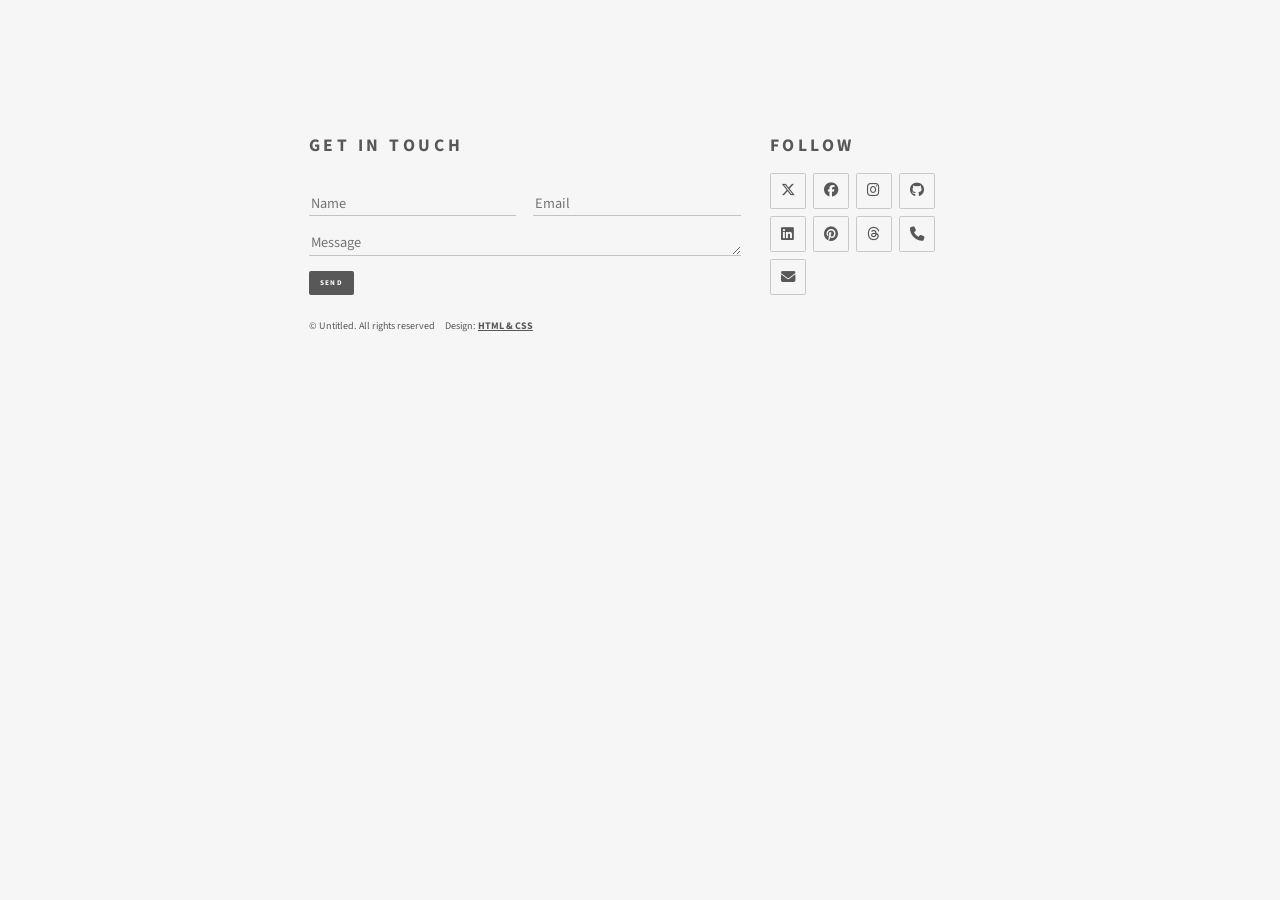
<file: prep1/01.Contact_Form/index.html>
<!DOCTYPE html>
<html lang="en">
<head>
    <meta charset="UTF-8">
    <meta name="viewport" content="width=device-width, initial-scale=1.0">
    <title>Contact Form</title>
    <link rel="stylesheet" href="./style.css">
    <link rel="preconnect" href="https://fonts.googleapis.com">
    <link rel="preconnect" href="https://fonts.gstatic.com" crossorigin>
    <link href="https://fonts.googleapis.com/css2?family=Source+Sans+3:ital,wght@0,200..900;1,200..900&display=swap" rel="stylesheet">
    <link rel="stylesheet" href="https://cdnjs.cloudflare.com/ajax/libs/font-awesome/6.5.1/css/all.min.css">

</head>

<body>
<section>
    <div class="columns">
        <div class="card">
            <h2>
            Get in Touch
            </h2>

            <form method="post" action="#">
                <div class="form-content">
                    <label for="name" class="sr-only">Name</label>
                    <input type="text" id="name" name="name" placeholder="Name">

                    <label for="name" class="sr-only">Email</label>
                    <input type="email" id="email" name="email" placeholder="Email">
                </div>

                <div class="form-content">
                    <label for="name" class="sr-only">Message</label>
                    <textarea id="message" name="message" placeholder="Message"></textarea>
                </div>

                <div class="form-content">
                    <input class="submit-button" type="submit" id="submit" name="submit" value="Send">
                </div>

            </form>
        </div>

        <div class="card">
            <h2>
            Follow
            </h2>

            <div class="awesome-icons">
                <a href="#"><i class="fa-brands fa-x-twitter"></i></a>
                <a href="#"><i class="fa-brands fa-facebook"></i></a>
                <a href="#"><i class="fa-brands fa-instagram"></i></a>
                <a href="#"><i class="fa-brands fa-github"></i></a>
                <a href="#"><i class="fa-brands fa-linkedin"></i></a>
                <a href="#"><i class="fa-brands fa-pinterest"></i></a>
                <a href="#"><i class="fa-brands fa-threads"></i></a>
                <a href="#"><i class="fa-solid fa-phone"></i></a>
                <a href="#"><i class="fa-solid fa-envelope"></i></a>
            </div>

        </div>
    </div>
    <div class="columns">

        <div class="card">
            <footer>
                <p>
                © Untitled. All rights reserved
                </p>
                <p>
                Design: <u><strong>HTML & CSS</strong></u>
                </p>
            </footer>
        </div>
    </div>
</section>









</body>
</html>
</file>
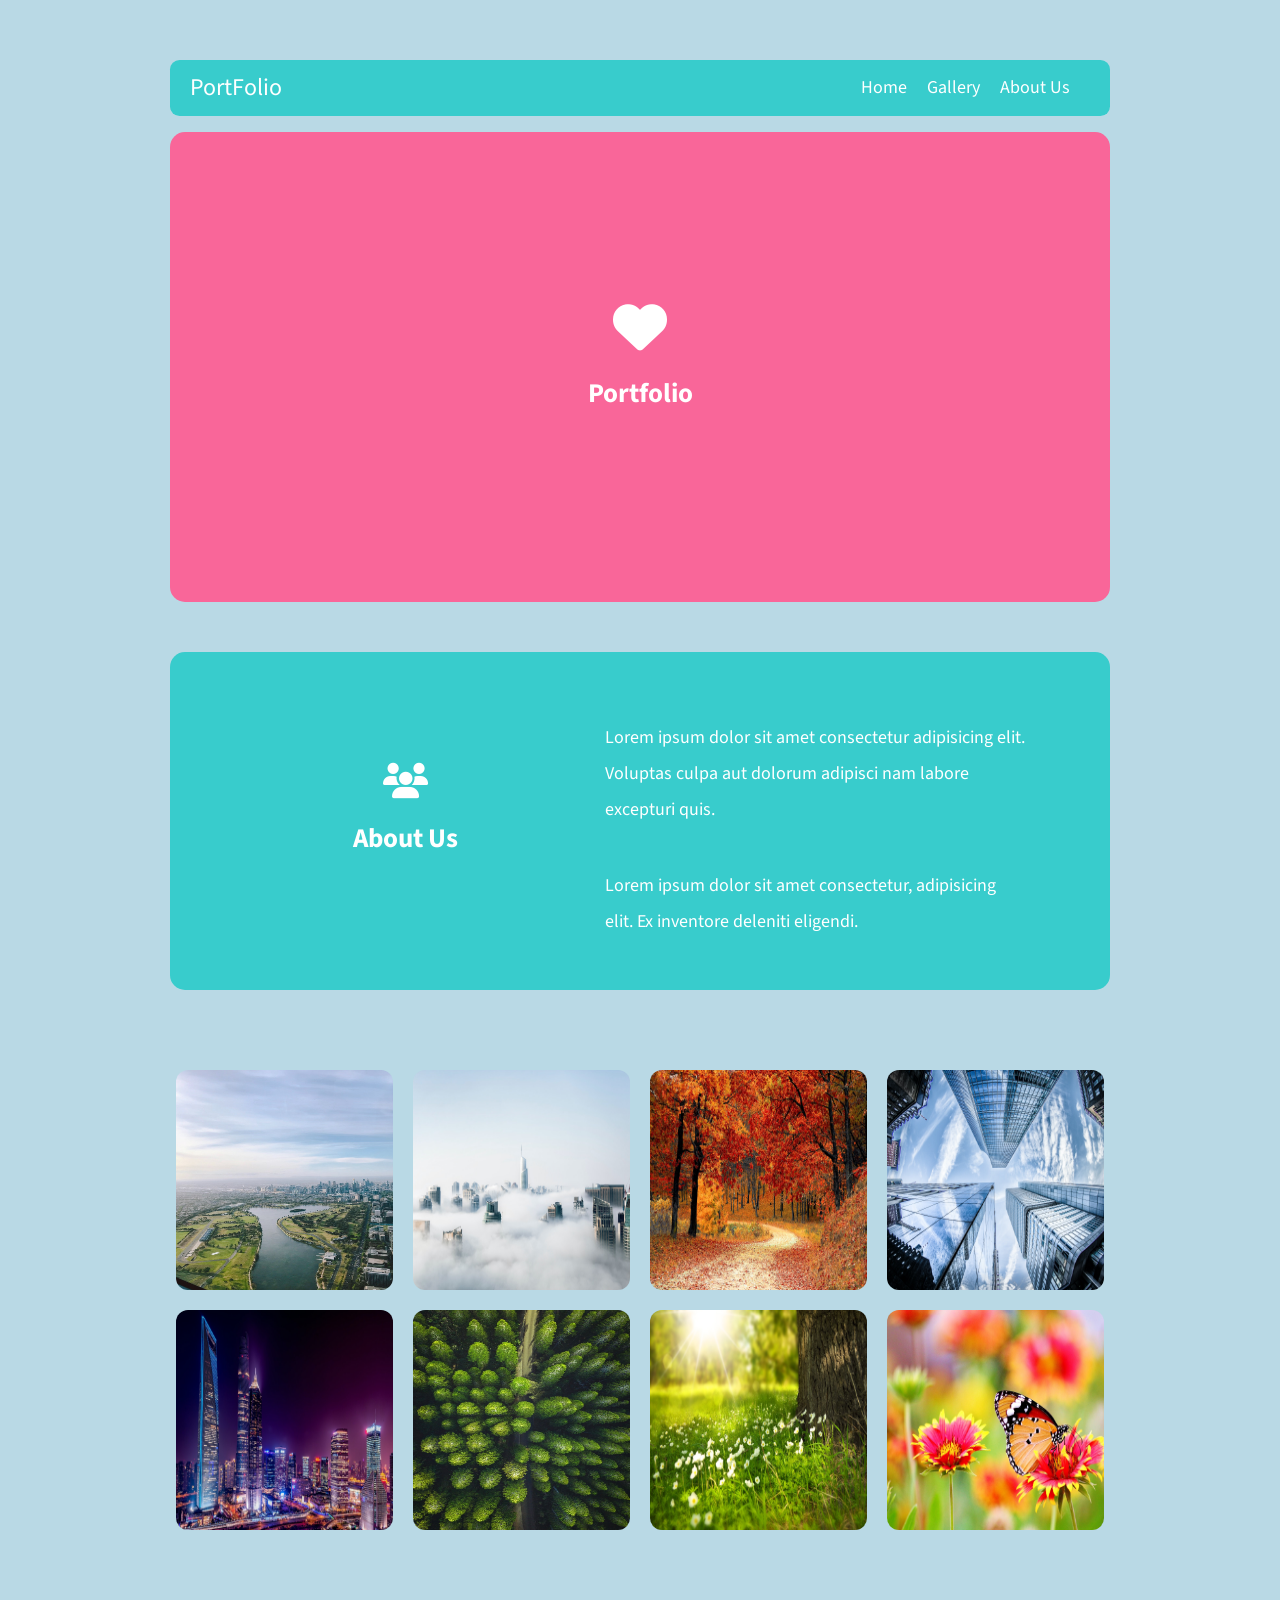
<file: prep1/02.PortFolio/index.html>
<!DOCTYPE html>
<html lang="en">
  <head>
    <meta charset="UTF-8" />
    <meta name="viewport" content="width=device-width, initial-scale=1.0" />
    <title>Portfolio</title>
    <link href="./css/style.css" rel="stylesheet" />
	<link rel="stylesheet" href="./responsive.css">
  </head>
  <body>

    
    <div class="container-fluid">
      <nav>
        <input type="checkbox" id="check">
        <label for="check" class="checkbtn">
            <i class="fas fa-bars"></i>
        </label>
        <label class="logo">PortFolio</label>
        <ul>
            <li><a class="active" href="#">Home</a></li>
            <li><a href="#">Gallery</a></li>
            <li><a href="#">About Us</a></li>
        </ul>
    </nav>
      <section class="site-header flex-center mb-50 bgcolor-1 border-rounded">
        <i class="fas fa-heart fa-3x"></i>
        <h1>Portfolio</h1>
      </section>

      <section class="about mb-80 p-50 bgcolor-2 border-rounded">
        <div class="about-header flex-center">
          <i class="fas fa-users fa-2x"></i>
          <h2>About Us</h2>
        </div>
        <div class="about-text">
          <p class="mb-40">
            Lorem ipsum dolor sit amet consectetur adipisicing elit. Voluptas
            culpa aut dolorum adipisci nam labore excepturi quis.
          </p>
          <p class="mb-0">
            Lorem ipsum dolor sit amet consectetur, adipisicing elit. Ex
            inventore deleniti eligendi.
          </p>
        </div>
      </section>

      <div class="gallery-section mb-80">
        <div class="gallery">
          <div class="gallery-item city portraits">
            <a href="img/img-01.jpg">
              <img src="img/img-01.jpg" alt="City Scape" class="img-fluid" />
            </a>
          </div>
          <div class="gallery-item city">
            <a href="img/img-03.jpg">
              <img
                src="img/img-03.jpg"
                alt="City over cloud"
                class="img-fluid"
              />
            </a>
          </div>
          <div class="gallery-item nature">
            <a href="img/img-04.jpg">
              <img
                src="img/img-04.jpg"
                alt="Autumn Forest"
                class="img-fluid"
              />
            </a>
          </div>
          <div class="gallery-item city">
            <a href="img/img-05.jpg">
              <img
                src="img/img-05.jpg"
                alt="Skyscrapers Reflected"
                class="img-fluid"
              />
            </a>
          </div>
          <div class="gallery-item city">
            <a href="img/img-06.jpg">
              <img src="img/img-06.jpg" alt="City Night" class="img-fluid" />
            </a>
          </div>
          <div class="gallery-item nature portraits">
            <a href="img/img-07.jpg">
              <img
                src="img/img-07.jpg"
                alt="Gallery item"
                class="img-fluid"
              />
            </a>
          </div>
          <div class="gallery-item nature">
            <a href="img/img-08.jpg">
              <img
                src="img/img-08.jpg"
                alt="Gallery item"
                class="img-fluid"
              />
            </a>
          </div>
          <div class="gallery-item nature">
            <a href="img/img-09.jpg">
              <img
                src="img/img-09.jpg"
                alt="Gallery item"
                class="img-fluid"
              />
            </a>
          </div>
          
        </div>
      </div>

    </div>

  </body>
</html>
</file>
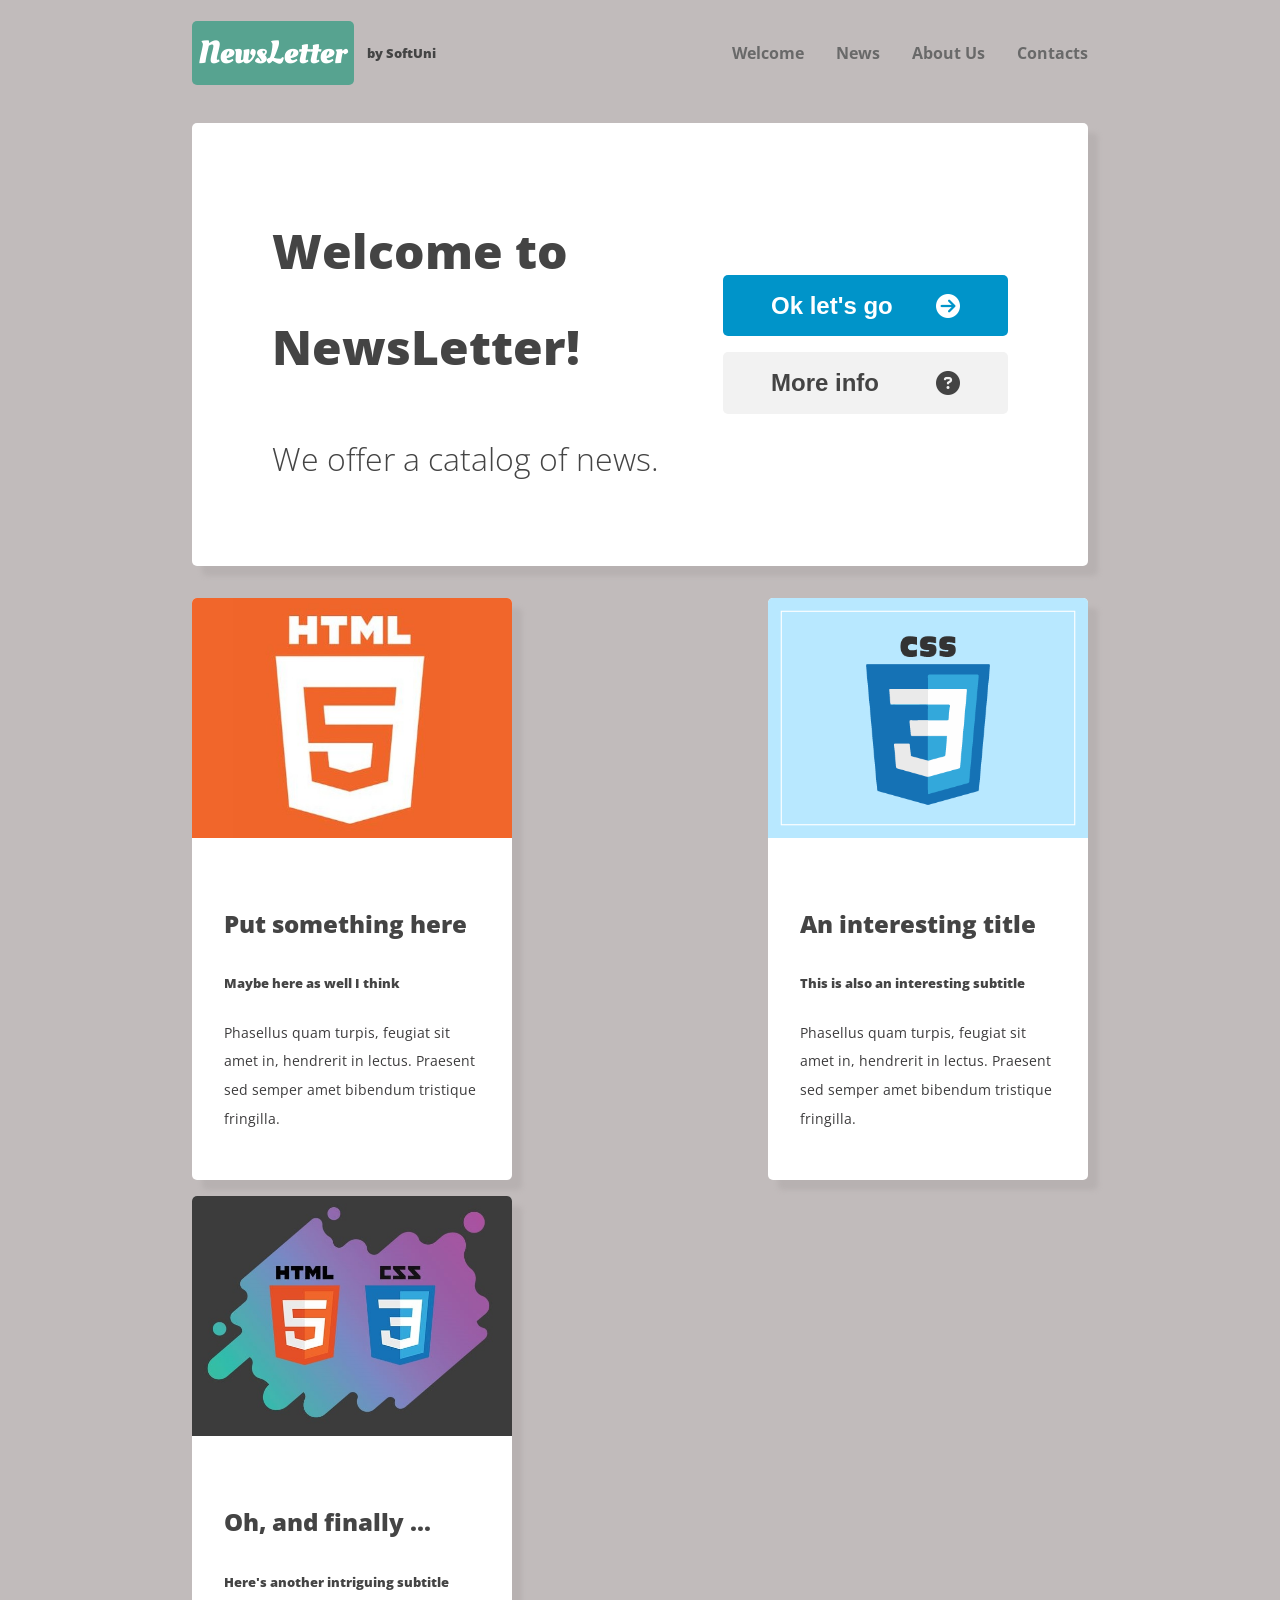
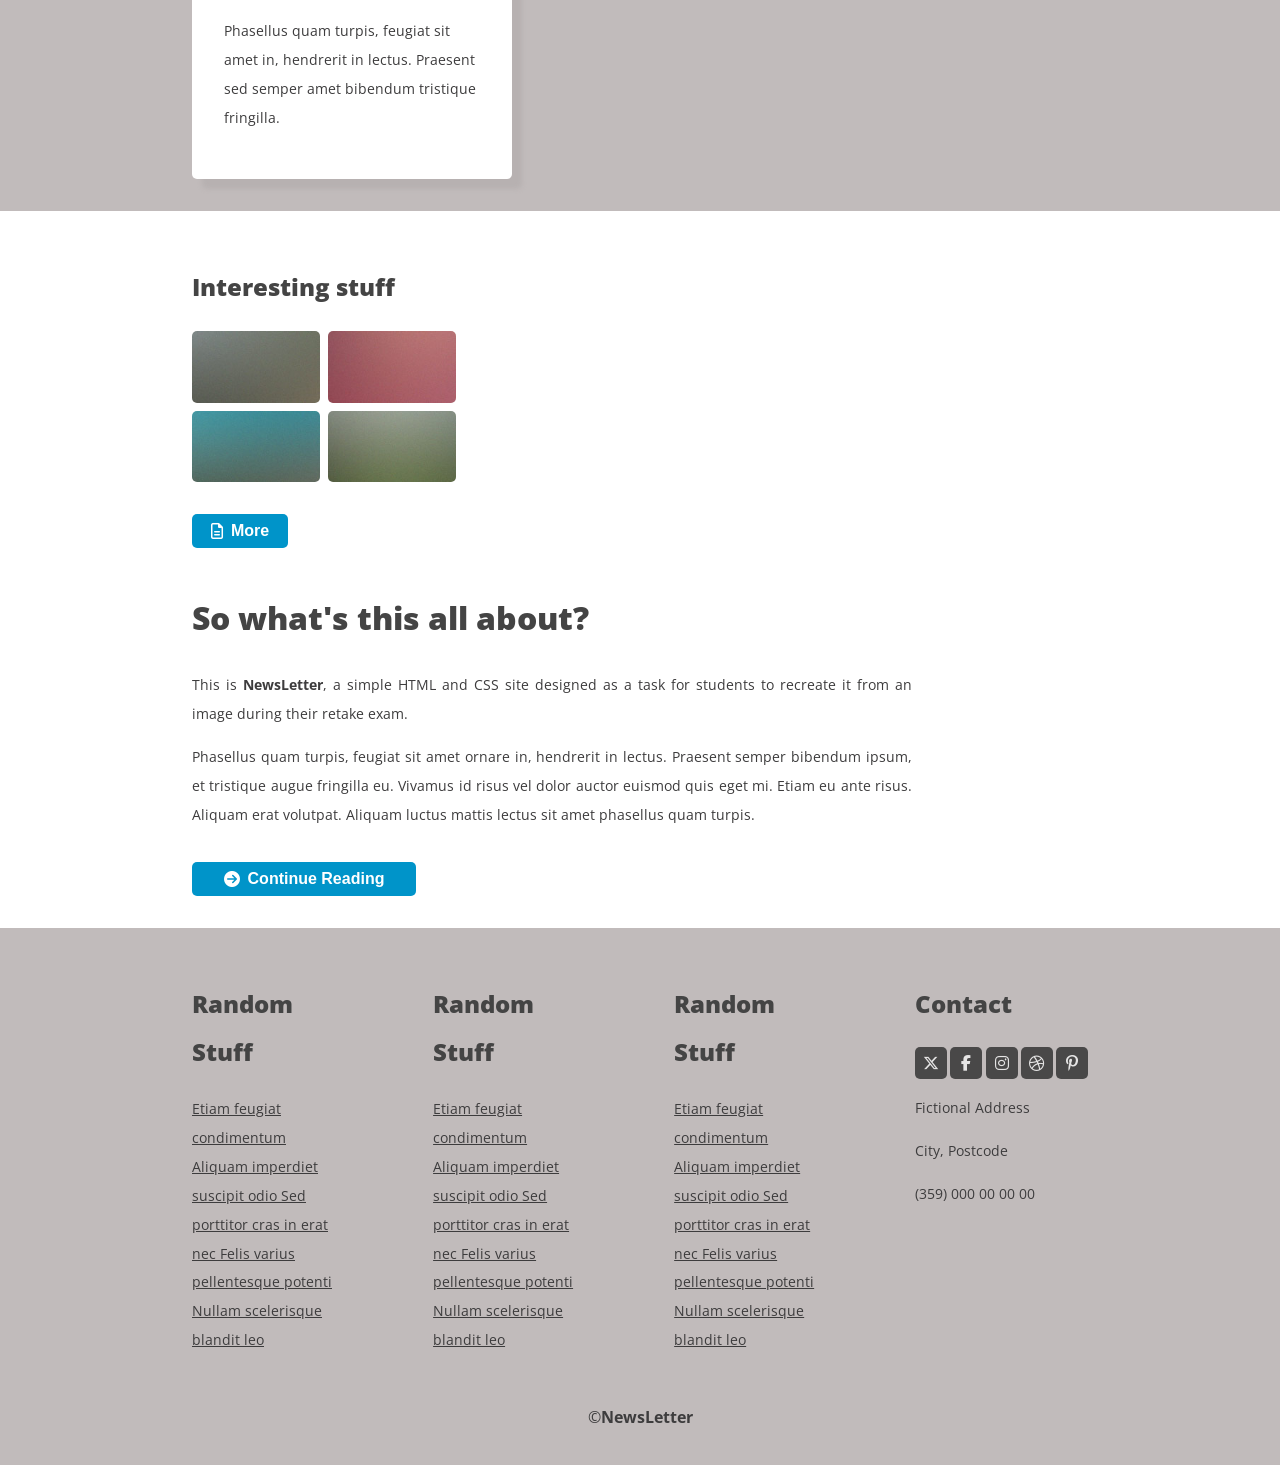
<file: prep1/03.NewsLetter/index.html>
<!DOCTYPE html>
<html lang="en">
<head>
	<meta charset="UTF-8">
	<meta name="viewport" content="width=device-width, initial-scale=1.0">
	<title>NewsLetter</title>
	<link rel="stylesheet" href="./style.css">
</head>
<body>

<header>
	<div class="logos">
		<h1 class="logo-like-text">
			NewsLetter
		</h1>

		<h5 class="secondary-logo">
			by SoftUni
		</h5>
	</div>

	<nav>
		<ul>
			<a href="#"><li>
				Welcome
			</li></a>

			<a href="#"><li>
				News
			</li></a>

			<a href="#"><li>
				About Us
			</li></a>

			<a href="#"><li>
				Contacts
			</li></a>
		</ul>
	</nav>

</header>

<div class="welcome-section">
	<div class="text-welcome">
		<h1>
			Welcome to <br>
			NewsLetter!
		</h1>
		<h2>
			We offer a catalog of news.
		</h2>
	</div>

	<div class="btns-welcome">
		<button class="welcome-btn" id="letsgo">
			Ok let's go
			<i class="fa-solid fa-circle-arrow-right"></i>

		</button>

		<button class="welcome-btn" id="moreinfo">
			More info
			<i class="fa-solid fa-circle-question"></i>

		</button>
	</div>
</div>


<section class="articles-section">
	<article>
		<div class="image-container">
			<img src="images/html.jpg" alt="HTML">
		</div>

		<div class="article-text">
			<h2>
				Put something here
			</h2>
			<h5>
				Maybe here as well I think
			</h5>
			<p>
				Phasellus quam turpis, feugiat sit amet in, hendrerit in lectus. Praesent sed semper amet bibendum tristique fringilla.
			</p>
		</div>
	</article>

	<article>
		<div class="image-container">
			<img src="images/css.jpg" alt="CSS">
		</div>

		<div class="article-text">
			<h2>
			An interesting title
			</h2>
			<h5>
			This is also an interesting subtitle
			</h5>
			<p>
				Phasellus quam turpis, feugiat sit amet in, hendrerit in lectus. Praesent sed semper amet bibendum tristique fringilla.
			</p>
		</div>
	</article>

	<article>
		<div class="image-container">
			<img src="images/html-css.jpg" alt="HTML-CSS">
		</div>

		<div class="article-text">
			<h2>
				Oh, and finally ...
			</h2>
			<h5>
				Here's another intriguing subtitle
			</h5>
			<p>
				Phasellus quam turpis, feugiat sit amet in, hendrerit in lectus. Praesent sed semper amet bibendum tristique fringilla.
			</p>
		</div>

	</article>

</section>
<div class="white-wrapper">

	<div>
		<h2>
			Interesting stuff
		</h2>
		<div class="gradients">
			<div class="image-container">
				<img src="images/pic04.jpg" alt="pic04">
			</div>

			<div class="image-container">
				<img src="images/pic05.jpg" alt="pic05">
			</div>

			<div class="image-container">
				<img src="images/pic06.jpg" alt="pic06">
			</div>

			<div class="image-container">
				<img src="images/pic07.jpg" alt="pic07">
			</div>
		</div>

		<button class="welcome-btn" id="more">
			<i class="fa-regular fa-file-lines"></i>
			More
		</button>
	</div>

	<div>
		<h1>
			So what's this all about?
		</h1>
		<p>
		This is <b>NewsLetter</b>, a simple HTML and CSS site designed as a task for students to recreate it from an image during their retake exam.
		</p>

		<p>
		Phasellus quam turpis, feugiat sit amet ornare in, hendrerit in lectus. Praesent semper bibendum ipsum, et tristique augue fringilla eu. Vivamus id risus vel dolor auctor euismod quis eget mi. Etiam eu ante risus. Aliquam erat volutpat. Aliquam luctus mattis lectus sit amet phasellus quam turpis.
		</p>

		<button class="welcome-btn" id="continue">
			<i class="fa-solid fa-circle-arrow-right"></i>
					Continue Reading

		</button>

	</div>
</div>

<footer>

	<div class="footer-content">
		<div>
			<h2>
				Random Stuff
			</h2>

			<p>
				Etiam feugiat condimentum
				Aliquam imperdiet suscipit odio
				Sed porttitor cras in erat nec
				Felis varius pellentesque potenti
				Nullam scelerisque blandit leo
			</p>
		</div>

		<div>
			<h2>
				Random Stuff
			</h2>

			<p>
				Etiam feugiat condimentum
				Aliquam imperdiet suscipit odio
				Sed porttitor cras in erat nec
				Felis varius pellentesque potenti
				Nullam scelerisque blandit leo
			</p>
		</div>

		<div>
			<h2>
				Random Stuff
			</h2>

			<p>
				Etiam feugiat condimentum
				Aliquam imperdiet suscipit odio
				Sed porttitor cras in erat nec
				Felis varius pellentesque potenti
				Nullam scelerisque blandit leo
			</p>
		</div>

		<div id="contactus">
			<h2>
			Contact
			</h2>

			<div class="icons">
				<a href="javascript:void(0)"><i class="fa-brands fa-x-twitter"></i></a>
				<a href="javascript:void(0)"><i class="fa-brands fa-facebook-f"></i></a>
				<a href="javascript:void(0)"><i class="fa-brands fa-instagram"></i></a>
				<a href="javascript:void(0)"><i class="fa-brands fa-dribbble"></i></a>
				<a href="javascript:void(0)"><i class="fa-brands fa-pinterest-p"></i></a>
			</div>

			<p>
			Fictional Address
			</p>

			<p>
			City, Postcode
			</p>

			<p>
			(359) 000 00 00 00
			</p>

		</div>

	</div>

	<div class="corpo">
		© <b>NewsLetter</b>
	</div>

</footer>
</body>



</html>
</file>
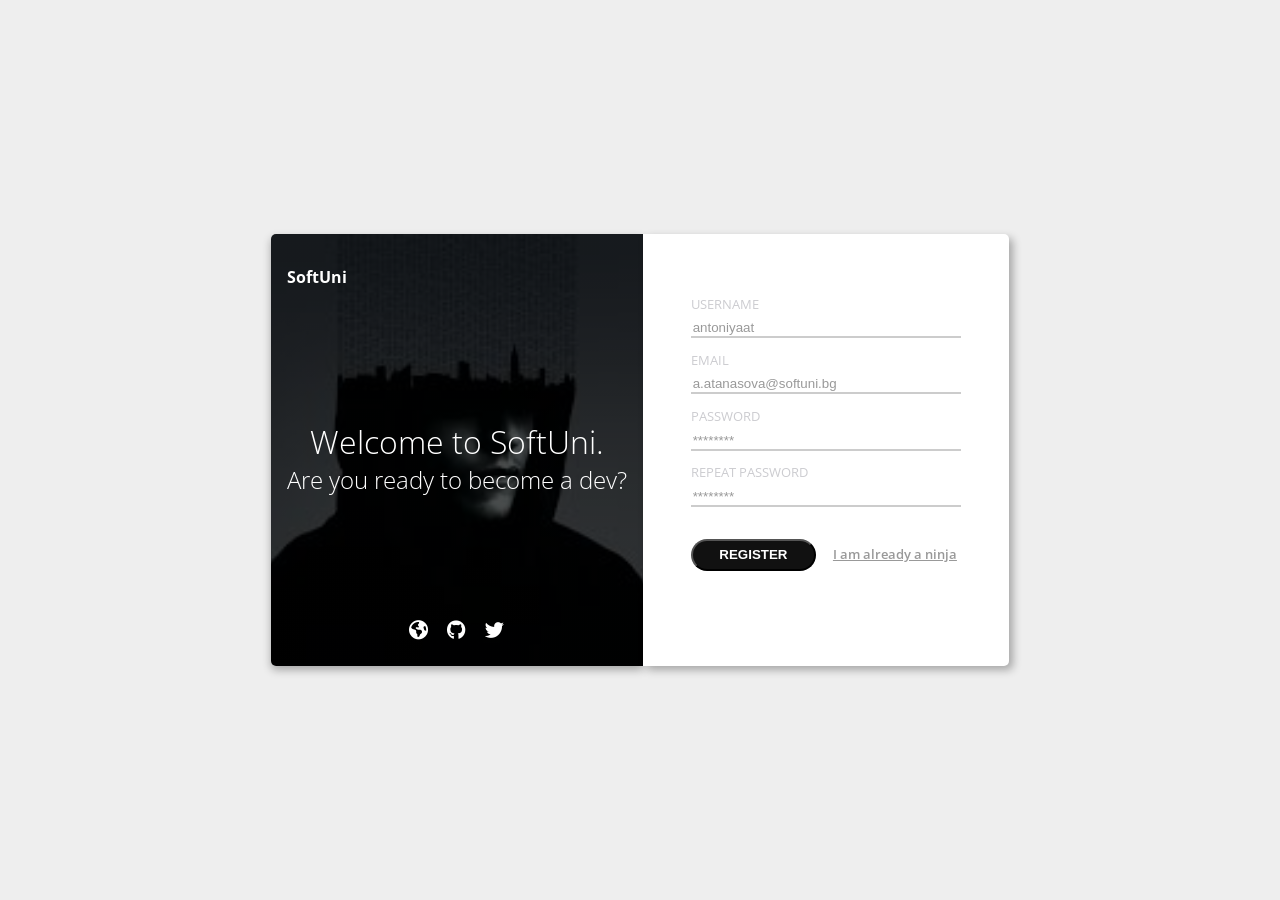
<file: prep2/ex1/index.html>
<!DOCTYPE html>
<html lang="en">
<head>
    <meta charset="UTF-8">
    <title>Title</title>
    <link rel="stylesheet" href="./styles.css">
    <link rel="stylesheet" href="https://cdnjs.cloudflare.com/ajax/libs/font-awesome/6.5.0/css/all.min.css">
    <link rel="preconnect" href="https://fonts.googleapis.com">
    <link rel="preconnect" href="https://fonts.gstatic.com" crossorigin>
    <link href="https://fonts.googleapis.com/css2?family=Open+Sans:ital,wght@0,300..800;1,300..800&display=swap" rel="stylesheet">
</head>
<body>

<div class="main-container">

    <div class="image-container">
        <h3>SoftUni</h3>

        <div class="text">
            <h1> Welcome to SoftUni.</h1>
            <h2>Are you ready to become a dev?</h2>
        </div>

        <div class="icons">
            <a href="#"><i class="fa-solid fa-earth-americas"></i></a>
            <a href="#"><i class="fa-brands fa-github"></i></a>
            <a href="#"><i class="fa-brands fa-twitter"></i></a>
        </div>

    </div>


    <div class="form-container">
        <form method="POST" action="#">
            <label for="username"> USERNAME</label>
            <input type="text" name="username" id="username" placeholder="antoniyaat">

            <label for="email"> EMAIL</label>
            <input type="email" name="email" id="email" placeholder="a.atanasova@softuni.bg">

            <label for="password"> PASSWORD</label>
            <input type="password" name="password" id="password" placeholder="********">

            <label for="rpassword"> REPEAT PASSWORD</label>
            <input type="rpassword" name="rpassword" id="rpassword" placeholder="********">

            <div class="options">
                <button>REGISTER</button>
                <a href="#">I am already a ninja</a>

            </div>


        </form>
    </div>

</div>


</body>
</html>
</file>
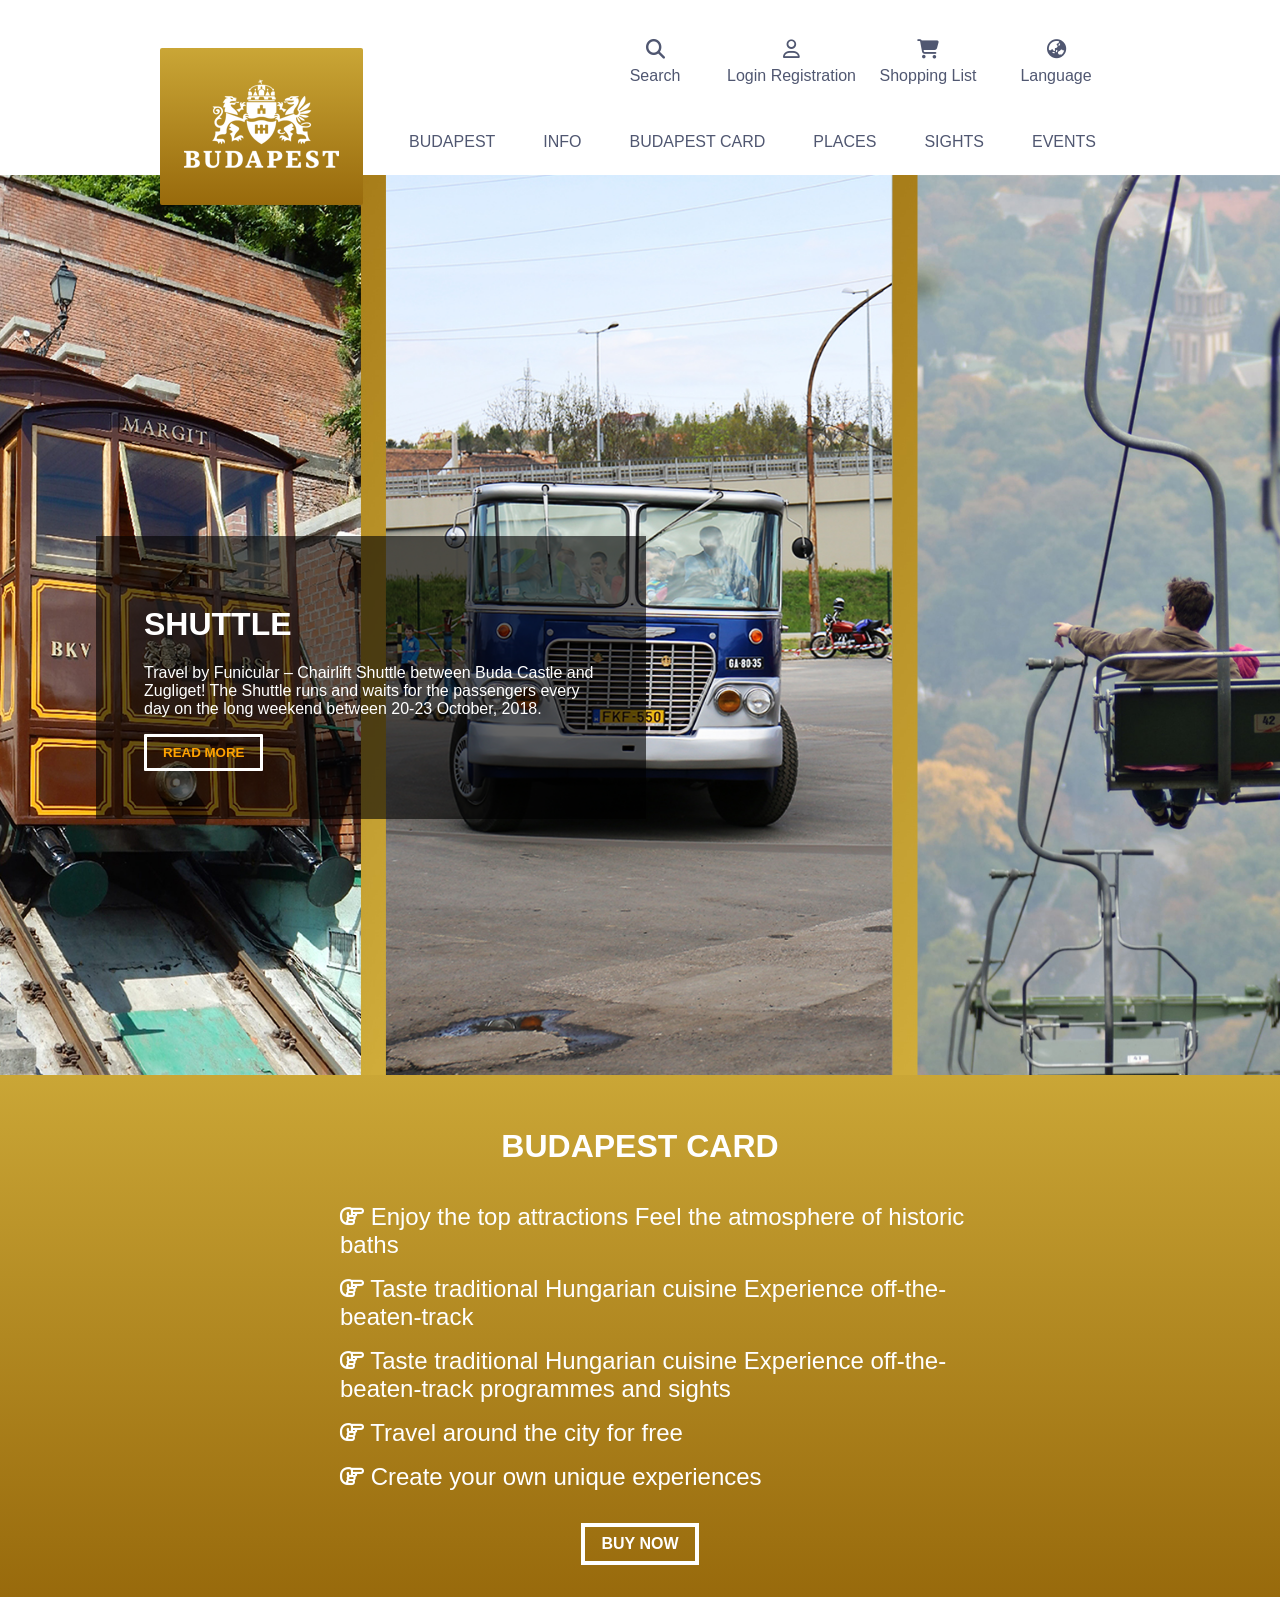
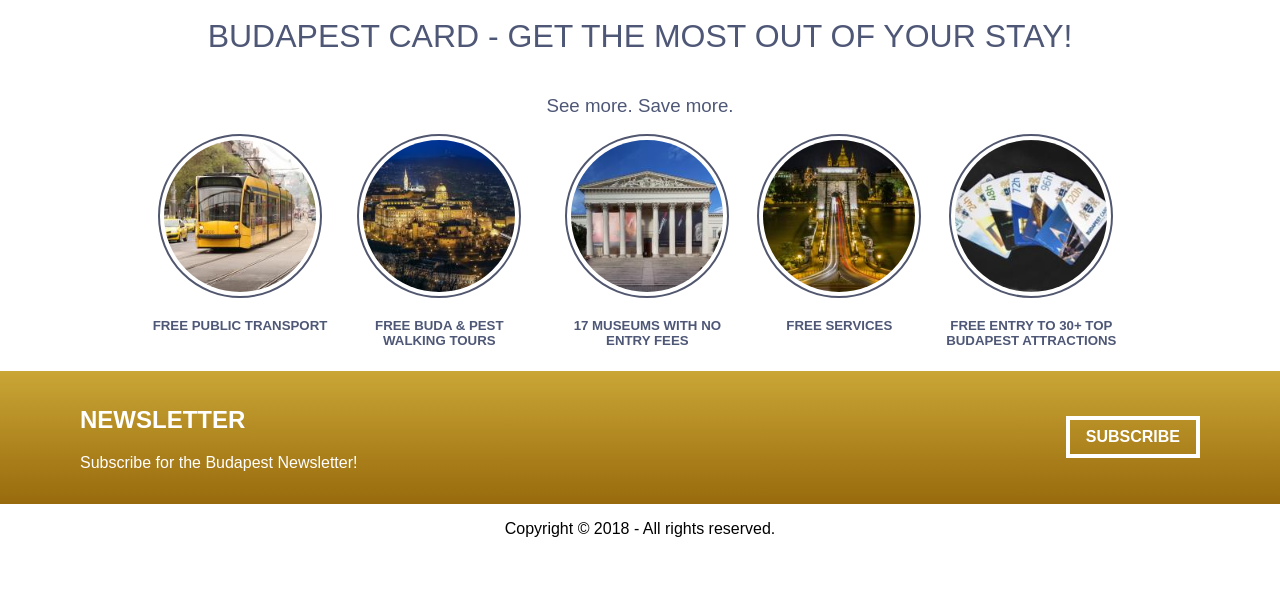
<file: prep2/ex3/index.html>
<!DOCTYPE html>
<html lang="en">
<head>
  <meta charset="UTF-8">
  <title>Title</title>
  <link rel="stylesheet" href="styles.css">
  <link rel="stylesheet" href="https://cdnjs.cloudflare.com/ajax/libs/font-awesome/6.5.0/css/all.min.css">
</head>
<body>

  <header>
    <div class="header-line-1">
        <div class="logo-wrap">
          <img src="image/logo.png" alt="Logo" class="logo">
        </div>

        <nav>
          <ul>

            <a>
              <li>
                <i class="fas fa-search"></i>        <!-- search -->
                Search
              </li>
            </a>

            <a>
              <li>
                <i class="fa-regular fa-user"></i>         <!-- person -->
                Login Registration
              </li>
            </a>

            <a>
              <li>
                <i class="fas fa-shopping-cart"></i> <!-- cart -->
                Shopping List
              </li>
            </a>

            <a>
              <li>
                <i class="fa-solid fa-earth-asia"></i>        <!-- globe -->
                Language
              </li>
            </a>

          </ul>
        </nav>
      </div>

  <div class="header-line-2">
    <nav>
          <ul>

            <a>
              <li>
                BUDAPEST
              </li>
            </a>

            <a>
              <li>
                INFO
              </li>
            </a>

            <a>
              <li>
               BUDAPEST CARD
              </li>
            </a>

            <a>
              <li>
            PLACES
              </li>
            </a>

            <a>
              <li>
            SIGHTS
              </li>
            </a>

            <a>
              <li>
            EVENTS
              </li>
            </a>

          </ul>
        </nav>


  </div>

  </header>

  <div class="slider">
      <div class="img-container">
          <img src="image/slider.jpg" alt="slider">
      </div>

        <div class="shuttle">
         <h1>SHUTTLE</h1>
          <p>
          Travel by Funicular – Chairlift Shuttle between Buda Castle and Zugliget! The Shuttle runs and waits for the passengers every day on the long weekend between 20-23 October, 2018.
          </p>
          <button>
            READ MORE
          </button>
        </div>

  </div>

  <div class="card">
    <h1>
      BUDAPEST CARD
    </h1>

    <ul>
      <li> <i class="fa-regular fa-hand-point-right"></i>
        Enjoy the top attractions Feel the atmosphere of historic baths
      </li>

      <li> <i class="fa-regular fa-hand-point-right"></i>
        Taste traditional Hungarian cuisine Experience off-the-beaten-track
      </li>

      <li> <i class="fa-regular fa-hand-point-right"></i>
        Taste traditional Hungarian cuisine Experience off-the-beaten-track programmes and sights
      </li>

      <li> <i class="fa-regular fa-hand-point-right"></i>
        Travel around the city for free
      </li>

      <li> <i class="fa-regular fa-hand-point-right"></i>
        Create your own unique experiences
      </li>

    </ul>

    <button>
    BUY NOW
    </button>

  </div>

  <div class="card-2">
    <h1>
    BUDAPEST CARD - GET THE MOST OUT OF YOUR STAY!
    </h1>

    <h3>
      See more. Save more.
    </h3>

    <div class="round-images">
        <div>
          <img src="image/transport.jpg" alt="transport">
          <h5>
            FREE PUBLIC TRANSPORT
          </h5>
        </div>

        <div>
          <img src="image/tours.jpg" alt="tours">
          <h5>
                FREE BUDA & PEST WALKING TOURS
          </h5>
        </div>

        <div>
          <img src="image/museums.jpg" alt="museums" >
          <h5>
            17 MUSEUMS WITH NO ENTRY FEES
          </h5>
        </div>

        <div>
          <img src="image/services.jpg" alt="services" >
          <h5>
             FREE SERVICES
          </h5>
        </div>

        <div>
          <img src="image/entry.jpg" alt="entry" >
          <h5>
            FREE ENTRY TO 30+ TOP BUDAPEST ATTRACTIONS
          </h5>
        </div>
    </div>

  <div class="newsletter">
    <div>
      <h2>
       NEWSLETTER
     </h2>

      <p>
        Subscribe for the Budapest Newsletter!
      </p>
    </div>

    <div>
      <button>
        SUBSCRIBE
      </button>
    </div>

  </div>



  </div>

  <footer>
    <p>
      Copyright © 2018 - All rights reserved.
    </p>
  </footer>
</body>
</html>
</file>
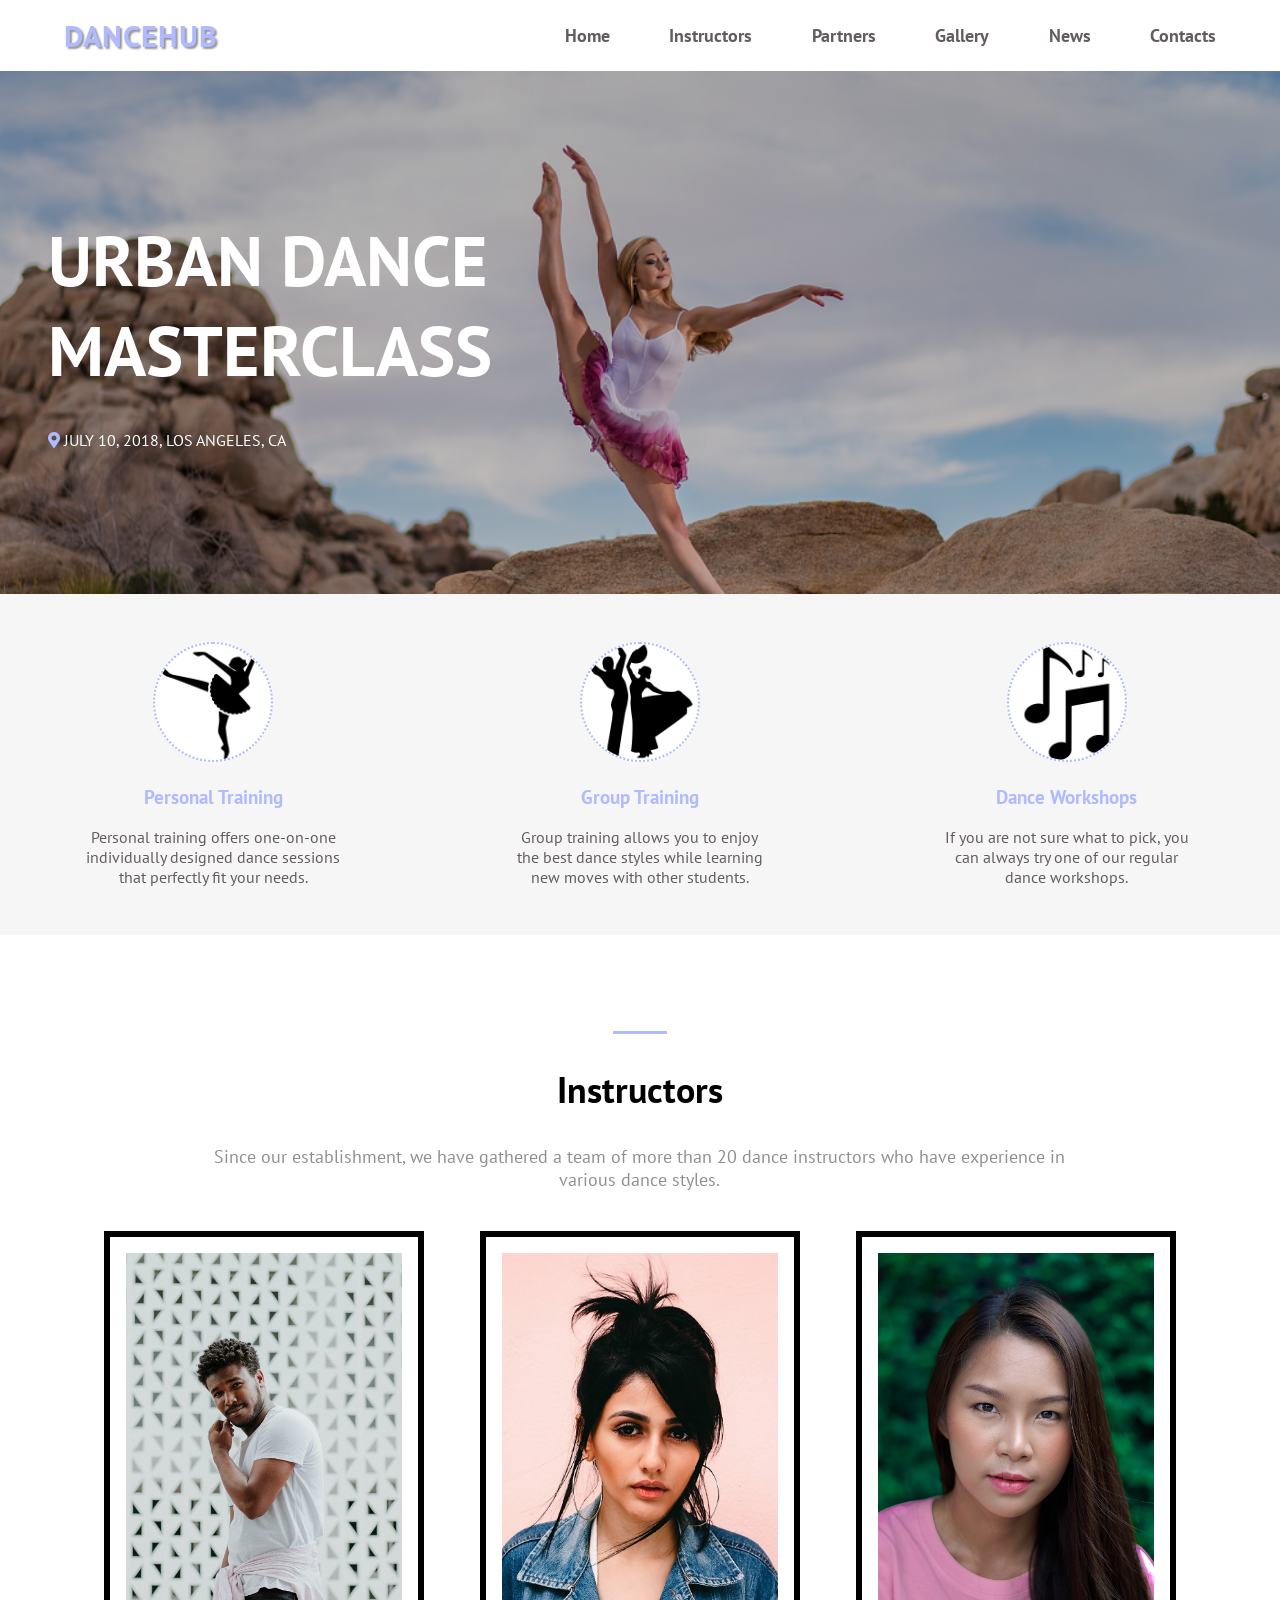
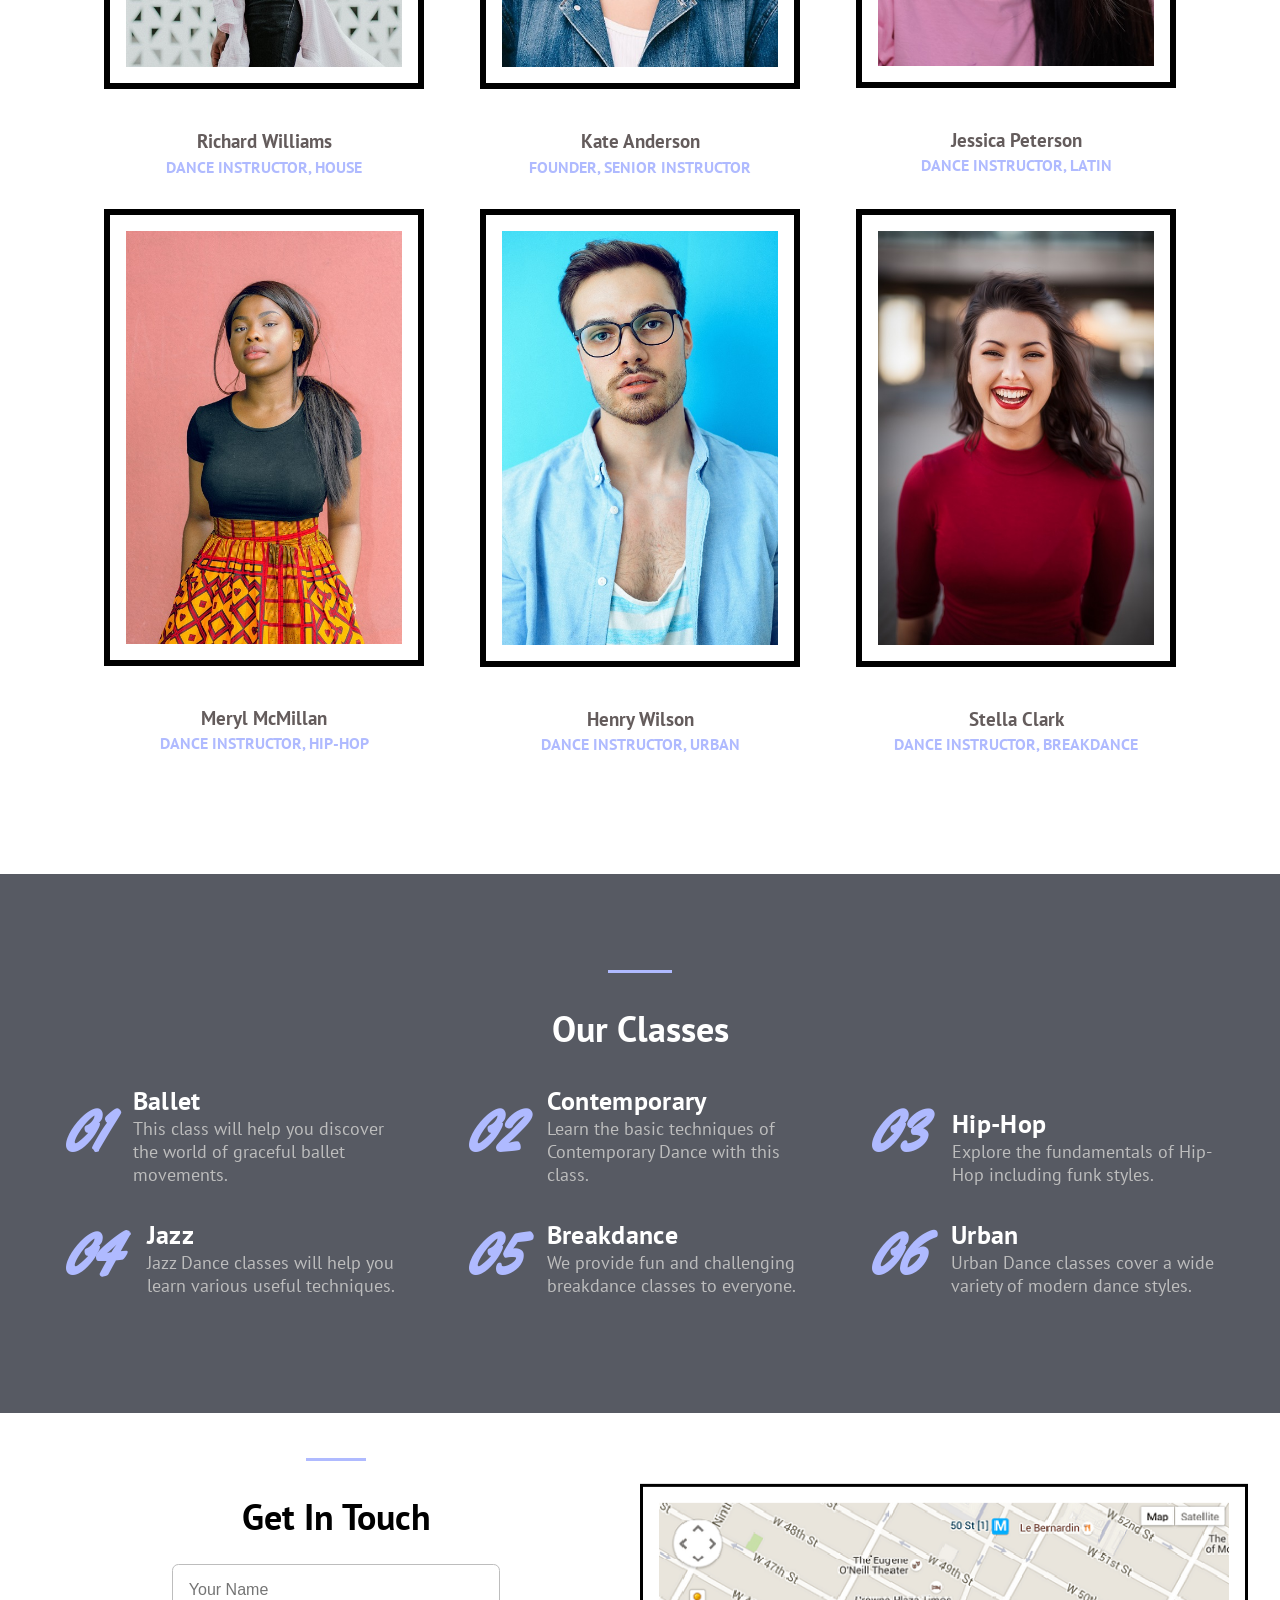
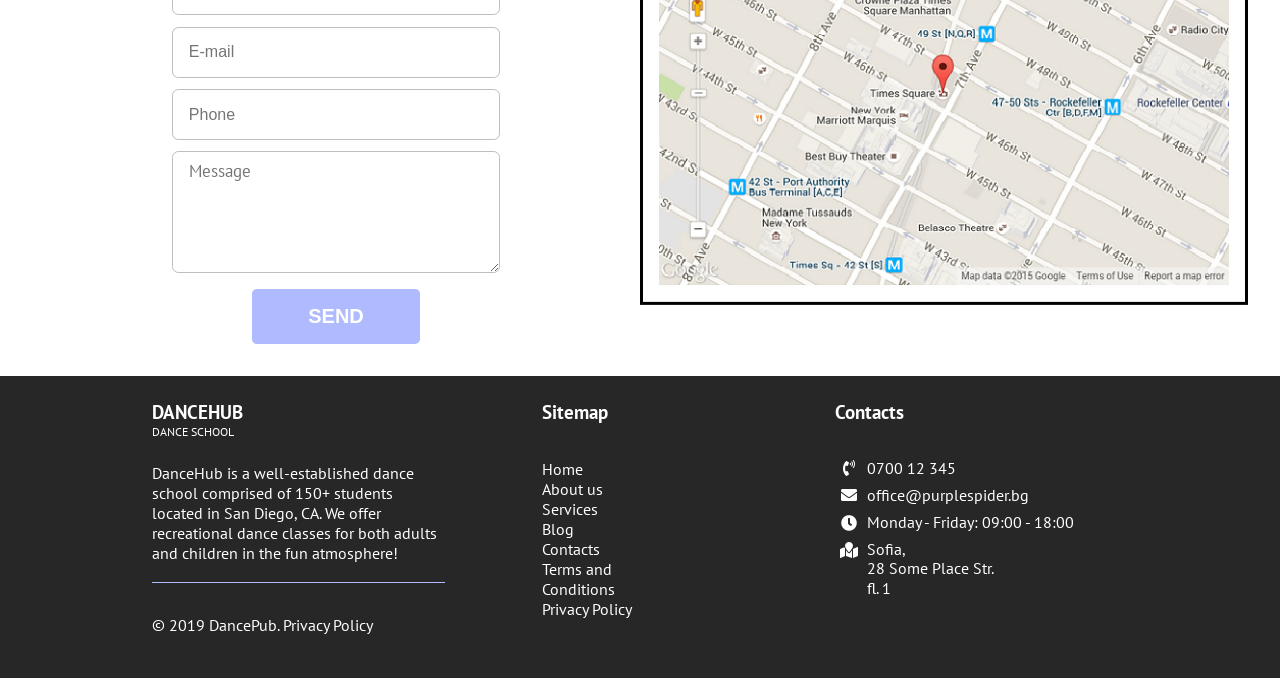
<file: prep2/ex2/Resources (1)/index.html>
<!DOCTYPE html>
<html lang="en">

<head>
    <link rel="stylesheet" href="https://use.fontawesome.com/releases/v5.7.1/css/all.css"
        integrity="sha384-fnmOCqbTlWIlj8LyTjo7mOUStjsKC4pOpQbqyi7RrhN7udi9RwhKkMHpvLbHG9Sr" crossorigin="anonymous">
    <meta charset="UTF-8">
    <meta name="viewport" content="width=device-width, initial-scale=1.0">
    <meta http-equiv="X-UA-Compatible" content="ie=edge">
    <link rel="stylesheet" href="./styles/style.css">
    <link rel="stylesheet" href="./styles/responsive.css">
    <title>Responsive</title>
</head>

<body>
    <header>
        <nav class="menu">
            <p>DANCEHUB</p>
            <ul class="nav-options">
                <li><a href="">Home</a></li>
                <li><a href="">Instructors</a></li>                
                <li><a href="">Partners</a></li>
                <li><a href="">Gallery</a></li>
                <li><a href="">News</a></li>
                <li><a href="">Contacts</a></li>
            </ul>
        </nav>
        <div>
            <h1>URBAN DANCE MASTERCLASS</h1>
            <p><i class="fas fa-map-marker-alt"></i> JULY 10, 2018, LOS ANGELES, CA</p>
        </div>
    </header>
    <main>
        <section class="trainings">
            <div>
                <img src="./image/dance.png" alt="dance">
                <h3>Personal Training</h3>
                <p>Personal training offers one-on-one individually designed dance sessions that perfectly fit your
                    needs.</p>
            </div>
            <div>
                <img src="./image/woman.png" alt="dance">
                <h3>Group Training</h3>
                <p>Group training allows you to enjoy the best dance styles while learning new moves with other
                    students.</p>
            </div>
            <div>
                <img src="./image/notes.png" alt="sing">
                <h3>Dance Workshops</h3>
                <p>If you are not sure what to pick, you can always try one of our regular dance workshops.</p>
            </div>
        </section>
        <section class="instructors">
            <hr>
            <h2>Instructors</h2>
            <p>Since our establishment, we have gathered a team of more than 20 dance instructors who have experience
                in various dance styles.</p>
            <ul class="instructors-pic">
                <li>
                    <div>
                        <img src="./image/richard.jpg" alt="pic">
                    </div>
                    <h3>Richard Williams</h3>
                    <p>DANCE INSTRUCTOR, HOUSE</p>
                </li>
                <li>
                    <div>
                        <img src="./image/kate.jpg" alt="pic">
                    </div>
                    <h3>Kate Anderson</h3>
                    <p>FOUNDER, SENIOR INSTRUCTOR</p>
                </li>
                <li>
                    <div>
                        <img src="./image/jessica.jpg" alt="pic">
                    </div>
                    <h3>Jessica Peterson</h3>
                    <p>DANCE INSTRUCTOR, LATIN</p>
                </li>
                <li>
                    <div>
                        <img src="./image/meryl.jpg" alt="pic">
                    </div>
                    <h3>Meryl McMillan</h3>
                    <p>DANCE INSTRUCTOR, HIP-HOP</p>
                </li>
                <li>
                    <div>
                        <img src="./image/henry.jpg" alt="pic">
                    </div>
                    <h3>Henry Wilson</h3>
                    <p>DANCE INSTRUCTOR, URBAN</p>
                </li>
                <li>
                    <div>
                        <img src="./image/stella.jpg" alt="pic">
                    </div>
                    <h3>Stella Clark</h3>
                    <p>DANCE INSTRUCTOR, BREAKDANCE</p>
                    
                </li>
            </ul>

        </section>

        <section class="classes">
            <hr>
            <h2>Our Classes</h2>
            <ul>
                <li>
                    <p>01</p>
                    <div>
                        <h3>Ballet</h3>
                        <p>This class will help you discover the world of graceful ballet movements.</p>
                    </div>
                </li>
                <li>
                    <p>02</p>
                    <div>
                        <h3>Contemporary</h3>
                        <p>Learn the basic techniques of Contemporary Dance with this class.</p>
                    </div>
                </li>
                <li>
                    <p>03</p>
                    <div>
                        <h3>Hip-Hop</h3>
                        <p>Explore the fundamentals of Hip-Hop including funk styles.</p>
                    </div>
                </li>
                <li>
                    <p>04</p>
                    <div>
                        <h3>Jazz</h3>
                        <p>Jazz Dance classes will help you learn various useful techniques.</p>
                    </div>
                </li>
                <li>
                    <p>05</p>
                    <div>
                        <h3>Breakdance</h3>
                        <p>We provide fun and challenging breakdance classes to everyone.</p>
                    </div>
                </li>
                <li>
                    <p>06</p>
                    <div>
                        <h3>Urban</h3>
                        <p>Urban Dance classes cover a wide variety of modern dance styles.</p>
                    </div>
                </li>
            </ul>
        </section>
        <section class="getInTouch">

            <div class="form">
                <hr>
                <h2>Get In Touch</h2>
                <form action="#">
                    <p>
                        <input type="text" name="username" id="username" placeholder="Your Name" />
                    </p>
                    <p>
                        <input type="email" name="email" id="email" placeholder="E-mail" />
                    </p>
                    <p>
                        <input type="number" name="phone" id="phone" placeholder="Phone" />
                    </p>
                    <p>
                        <textarea name="message" id="message" cols="25" rows="5" placeholder="Message"></textarea>
                    </p>
                    <button>SEND</button>
                </form>

            </div>
            <div class="map">
                <img src="./image/map.png" alt="map">
            </div>

        </section>

    </main>

    <footer class="site-footer">
        <div class="wrapper">
            <section class="about">
                <header>
                    <h3>DANCEHUB</h3>
                    <p>DANCE SCHOOL</p>
                </header>
                <p>DanceHub is a well-established dance school comprised of 150+ students located in San Diego, CA. We
                    offer recreational dance classes for both adults and children in the fun atmosphere!</p>
                <hr>
                <p>© 2019 DancePub. Privacy Policy</p>
            </section>

            <section class="sitemap">
                <header>
                    <h3>Sitemap</h3>
                </header>
                <ul>
                    <li><a href="#">Home</a></li>
                    <li><a href="#">About us</a></li>
                    <li><a href="#">Services</a></li>
                    <li><a href="#">Blog</a></li>
                    <li><a href="#">Contacts</a></li>
                    <li><a href="#">Terms and Conditions</a></li>
                    <li><a href="#">Privacy Policy</a></li>
                </ul>
            </section>

            <section class="contacts">
                <header>
                    <h3>Contacts</h3>
                </header>
                <ul>
                    <li><i class="fas fa-phone-volume"></i> 0700 12 345</li>
                    <li><i class="fas fa-envelope"></i> office@purplespider.bg</li>
                    <li><i class="fas fa-clock"></i> Monday - Friday: 09:00 - 18:00</li>
                    <li><i class="fas fa-map-marked"></i>Sofia,<br> 28 Some Place Str.<br> fl. 1</li>
                </ul>
            </section>

        </div>
    </footer>


</body>

</html>
</file>
<file: prep1/01.Contact_Form/style.css>
* {
    box-sizing: border-box;
}

html, body {
    margin: 0;
    height: 100%;
}

body {
    margin: 0;
    min-height: 100vh;
    padding: 2em;
    background: #f6f6f6;
    box-sizing: border-box;
    /* no flex needed */
}

section {
    display: flex;
    flex-direction: column;
    justify-content: center;
    font-size: 0.9em;
    font-family: "Source Sans 3", sans-serif;
    flex-wrap: wrap;
    max-width: 60em;
    margin: 0 auto;
    align-items: flex-start;
    width: fit-content;
    max-width: 50em;
    margin-top: 5em;
}


input, textarea, select, button {
    font-family: inherit;
    font-size: inherit;
    line-height: inherit;
    color: inherit;
}

.sr-only {
    position: absolute;
    width: 1px;
    height: 1px;
    padding: 0;
    margin: -1px;
    overflow: hidden;
    clip: rect(0, 0, 0, 0);
    white-space: nowrap;
    border: 0;
}


.columns {
    display: flex;
    align-items: stretch;
    flex-wrap: wrap;
    justify-content: flex-start;
}

.card {
    display: flex;
    flex-direction: column;
    padding: 1em;
    justify-content: space-between;
}

h2 {
    text-transform: uppercase;
    color: #585858;
    font-size: 1.1rem;
    letter-spacing: 0.2em;
}

form {
    display: flex;
    flex-direction: column;
    gap: 1em;
}

@media (min-width: 950px) {
    form {
        min-width: 30em;
    }
}

.form-content{
    color: #757575;
    display: flex;
    gap: 1.2em;
    flex-wrap: wrap;

}

.form-content > input:not(.submit-button),
.form-content > textarea {
    flex: 1 1 200px;   /* grow/shrink, with a sensible base width */
    min-width: 0;       /* critical: prevents flex items from overflowing their container */
}


.form-content > input {
    border: none;
    border-bottom: 1px solid #c2c2c2;
    background: none;

}

.form-content > textarea {
    border: none;
    border-bottom: 1px solid #c2c2c2;
    height: 1.8em;
    width: 100%;
    background: none;

}

.form-content > input.submit-button {
    border: none;
    background: #585858;
    color: white;
    text-transform: uppercase;
    font-weight: bold;
    font-size: 0.5em;
    padding: 1em 1.5em;
    border-radius: 2px;
    letter-spacing: 0.2em;
    cursor: pointer;
}

.awesome-icons {
    display: flex;
    flex-wrap: wrap;
    gap: 0.5em;
    align-items: flex-start;
}

.awesome-icons a {
    display: inline-flex;
    align-items: center;
    justify-content: center;
    width: 2.5em;
    height: 2.5em;
    border: 1px solid #c9c9c9;
    border-radius: 5%;
    color: #585858;
    text-decoration: none;
}

.awesome-icons a:hover {
    border-color: black;
}

@media (min-width: 950px) {
    .awesome-icons {
        max-width: 14em;
    }
}

.form-content > input,
.form-content > textarea {
    border: none;
    border-bottom: 1px solid #c2c2c2;
    transition: box-shadow 0.2s ease, border-color 0.2s ease;
}


.form-content > input:focus,
.form-content > textarea:focus {
    border-bottom-color: transparent;
    box-shadow: 0 2px 6px rgba(0, 0, 0, 0.15);
    outline: none;
}

footer {
    display: flex;
    gap: 1em;
    margin: 0;
    align-items: flex-start;
    width: 100%;
    justify-content: flex-start;
    color: #585858;
    font-size: 0.7em;
    padding: 0em;
}

.columns:has(footer) .card {
    padding-top: 0em;
}
</file>
<file: prep2/ex1/styles.css>
html, body {
    background: #eeeeee;
    margin: 0;
    height: 100%;
    color: #ffffff;
    font-family: "Open Sans"
}

body {
  display: flex;
  align-items: center;
  justify-content: center;
  min-height: 100vh;
  padding: 16px;
  box-sizing: border-box; /* prevents padding from adding extra width */

}

.main-container {
    display: flex;
    max-width: 60em;

}


.image-container {
  background-image: linear-gradient(rgba(0, 0, 0, 0.7), rgba(0, 0, 0, 0.7)),
  url('image/cover.jpg');
  background-size: cover;
  background-position: center;
  background-repeat: no-repeat;
  min-width: 15em;
  min-height: 25em;
  padding: 1em;
  flex: 1;
  display: flex;
  flex-direction: column;
  justify-content: space-between;
  border-radius: 5px 0 0 5px; /* top-left top-right bottom-right bottom-left */
  box-shadow: 0 4px 8px rgba(0, 0, 0, 0.3);

}

.image-container h1, h2 {
    font-weight: 300;
}

h3 {
    font-size: 1em;
}
.text {
    display: flex;
    flex-direction: column;
    justify-content: center;
    align-items: center;
    gap: 0em;
}

h1, h2 {
    margin: 0em;

}
.icons {
    display: flex;
    justify-content: center;
}

i {
  font-size: 1.2em;
  color: white;
  border-radius: 50%;
  padding: 0.5em;
  width: 1em;
  height: 1em;
  display: inline-flex;
  align-items: center;
  justify-content: center;
}

.icons a {
  text-decoration: none;
  color: inherit;
}



.form-container {
    background: #ffffff;
    padding: 3em;
    border-radius: 0 5px 5px 0; /* top-left top-right bottom-right bottom-left */
    box-shadow: 4px 4px 8px rgba(0, 0, 0, 0.3);

}


.form-container form{
    display: flex;
    flex-direction: column;
}

form input {
    border: none;
    border-bottom: 2px solid #cccccc;
    background: transparent;
    min-width: 20em;
}

label {
    color: #ccccd0;
    font-size: 0.8em;
    margin-top: 1em;
    margin-bottom: 0.5em;

}


input::placeholder {
    color: #999999;
}
.options {
    margin-top: 2em;
}
.options button {
    background: #111111;
    border-radius: 40px;
    color: #ffffff;
    padding: 0.5em 2em;
    cursor: pointer;
    font-weight: 600;
}

.options a {
    color: #999999;
    font-size: 0.8em;
    margin-left: 1em;
    font-weight: 600;
}
</file>
<file: prep2/ex3/styles.css>
:root {
  --color-primary: #caa636;
  --color-secondary: #986a0c;
}

* {
  box-sizing: border-box;
}

body {
    margin: 0rem;
    font-family: "Helvetica"
}

header {
    padding: 0 10rem 0 10rem;
    display: flex;
    flex-direction: column;
    margin-top: -3rem;
}

.header-line-1 {
    display: flex;
    justify-content: space-between;
    align-items: flex-end;
}

.header-line-2 {
    display: flex;
    justify-content: flex-end;
}

.header-line-1 nav a {
    cursor: pointer;
    border-radius:2px;
    min-width: 8rem;
    padding: 0.5rem;

}

.header-line-2 nav a {
    cursor: pointer;
    padding: 0.5rem 1.5rem;;
    border-radius:2px;


}

nav ul {
    list-style-type: none;
    display: flex;

}

nav li {
    display: flex;
    flex-direction: column;
    justify-content: center;
    align-items: center;
    color: #505771;

}

nav i {
    color: #505771;
    padding: 0.5rem;
    font-size: 1.2rem;

}
nav a:hover {
    background: var(--color-primary);
}

nav a:hover li {
        color: #ffffff;
}

nav a:hover i {
        color: #ffffff;
}
.logo-wrap {
    background: linear-gradient(to bottom, var(--color-primary), var(--color-secondary));
    padding: 1.5rem;
    border-radius: 2px;
    position: relative;
    top: 6rem;   /* pushes it down below the header line */
    z-index: 10; /* keeps it above the slider image below */
}

.img-container {
    width: 100%;
}

.img-container img {
    width: 100%;
    height: 100vh;
    object-fit: cover;
    display: block;
}

.slider {
    position: relative;
}

.shuttle {
    position: absolute;
    bottom: 16rem;
    left: 6rem;
    color: white;
    max-width: 550px;
    background: rgba(0, 0, 0, 0.6);
    padding: 3rem;
}

.shuttle button {
    background: transparent;
    border: 3px solid white;
    padding: 0.5rem 1rem;
    color: #ffa300;
    font-weight: 800;
    border-radius: 1px;
}

.shuttle button:hover {
    background: white;
}

.card {
    background: linear-gradient(to bottom, var(--color-primary), var(--color-secondary));
    display: flex;
    flex-direction: column;
    justify-content: space-between;
    align-items: center;
    color: white;
    padding: 2rem 0rem;

}

.card li {
    list-style-type: none;
    margin-bottom: 1rem;
    max-width: 40rem;
    font-size: 1.5rem;

}

.card button,
.newsletter button
 {
    padding: 0.5rem 1rem;
    border: 4px solid white;
    color: white;
    font-weight: 600;
    font-size: 1rem;
    background: transparent;
}
.card-2 {
    display: flex;
    flex-direction: column;
    justify: content: center;
    align-items: center;
    color: #4e5776;

}

.card-2 h1, h3 {
    font-weight: 400;

}
.round-images {
    display: flex;
    justify-content: center;
    gap: 1rem;
}

.round-images div {
    display: flex;
    flex-direction: column;
    justify-content: flex-start;
    align-items: center;
    line-break: auto;
    min-width: 5rem;
    max-width: 12rem;


}

.round-images div img {
    border-radius: 50%;
    min-width: 5rem;
    max-width: 10rem;
    border: 4px solid white;
    outline: 2px solid #51576f;
}

.round-images div h5 {
    line-break: auto;
    text-align: center;

}

.newsletter {
    display: flex;
    align-items: center;
    justify-content: space-between;
    width: 100%;
    background: linear-gradient(to bottom, var(--color-primary), var(--color-secondary));
    padding: 1rem 5rem;
    color: white;
}

footer {
    display: flex;
    justify-content: center;
    color: #000000;
}
</file>
<file: prep2/ex2/Resources (1)/styles/style.css>
@import url("https://fonts.googleapis.com/css?family=PT+Sans:400,400i,700,700i|PT+Serif:400,400i,700,700i");
@import url('https://fonts.googleapis.com/css?family=Yellowtail');

* {
  margin: 0;
  box-sizing: border-box;
}

body {
  font-family: PT Sans, sans-serif;
  font-size: 16px;
  box-sizing: inherit;
  max-width: 1500px;
  margin: 0 auto;
}

li{
  list-style: none;
}

nav {
  width: 90%;
  margin: 0 auto;
  display: flex;
  justify-content: space-between;
  align-items: center;
  padding: 1em 0;
  color: #645c5c;
}

nav p {
  font-weight: bolder;
  font-size: 30px;
  letter-spacing: 1px;
  color: #afbaff;
  text-shadow: 2px 2px 2px rgba(150, 150, 150, 1);
}

nav ul {
  display: flex;
  justify-content: space-between;
  width: 60%;
}

nav ul li {
  list-style: none;
  font-weight: 600;
  font-size: 18px;
}

nav ul li a {
  text-decoration: none;
  color: #645c5c;
}

header div {
  background: linear-gradient(rgba(0, 0, 0, 0.3), rgba(0, 0, 0, 0.2)), url("/image/dancing-girl.png") no-repeat center center;
  background-size: cover;
  color: white;
  padding: 9em 0 9em 3em;
}

header div h1 {
  padding-bottom: 0.5em;
  width: 50%;
  font-size: 70px;
}

header div i {
  color: #afbaff;
}

.trainings{
    background: #F6F6F6;
    display: flex;
    justify-content: space-between;
    padding-top: 3em;
}

.trainings div{
    width: 20%;
    margin: 0 auto;
    color: #645c5c;
    text-align: center;
    padding-bottom: 3rem;
}

.trainings div img{
    width: 120px;
    height: 120px;
    background: white;
    border: 2px dotted #afbaff;
    border-radius: 50%;    
}

.trainings div h3{
    color: #afbaff;
    padding: 1em 0;
}

.classes,
.instructors{
  width: 85%;
  margin: 0 auto;
  padding: 6em 0;
  text-align: center;
}

hr{
  width: 5%;
  margin: 0 auto;
  border: none;
  height: 3px;
  background: #afbaff;
  margin-bottom: 2rem;
}

.instructors > p {
  padding: 2rem 0;
  font-size: 18px;
  width: 80%;
  color: #8F8F8F;
  margin: 0 auto;
}

h2{
  font-size: 36px;
  text-align: center;
}

.instructors-pic{
  display: flex;  
  flex-wrap: wrap;
  padding: 0;
  justify-content: space-between;
}

.instructors-pic div{  
  width: 20rem;
	display: inline-block;
	background: #FFF;
	border: 0.4rem solid #000;
	padding: 1rem;
	vertical-align: middle;
	margin: 0.5rem;
}

.instructors-pic li{  
  padding-bottom: 1.5rem;  
}

.instructors-pic img{  
  display: block;
	width: 100%;
	height: auto;
}

.instructors-pic h3{
  padding: 2rem 0 0.2rem 0;
  color: #645c5c;
}

.instructors-pic p{
  color: #afbaff;
  font-weight: bold;
}


.classes{
  background: rgb(87, 90, 99);
  color: white;
  width: 100%;
}

.classes h2{
  padding-bottom: 2rem;
}

.classes ul{
  display: flex;
  flex-wrap: wrap;
  justify-content: space-between;
  padding: 0;
  width: 90%;
  margin: 0 auto;
}

.classes li{
  width: 30%;
  display: flex;
  text-align: left;
  padding-bottom: 1.3rem;
}

.classes li > p{
  font-family: 'Yellowtail', serif;
  color: #afbaff;
  font-size: 66px;
  font-weight: bolder;
  padding-right: 1.6rem;
}

.classes li div{
  align-self: flex-end;
}

.classes li div h3{
  font-weight: bold;
  letter-spacing: 0.02rem;
  font-size: 26px;
  align-self: flex-start;
}

.classes li div p{
  color: #BDBDBD;
  font-size: 18px;
}

/*get in touch*/

.getInTouch{
  display: flex;  
  align-items: center; 
  width: 95%;
  margin: 0 auto;
  overflow: hidden;
  justify-content: space-evenly;
 
  
}

.form{
  flex: 1 1 45%;  
}

.map{
  flex: 1 1 45%;
  overflow: hidden;
  position: relative;  
}

.map:after{
  display: block;
  content: '';
  padding-top: 70%;
}

.map img{
  position: absolute;
  top: 50%;
  left: 50%;
  transform: translate(-50%, -50%); 
  width: 100%;
  height: auto;
  border: 3px solid black;
  padding: 1rem;
}

.form{
  padding-top: 2.8rem;
}

.getInTouch hr{
  width: 10%;
}

.getInTouch h2{
  padding-bottom: 1.5rem;
}

.getInTouch form{
  display: block;
  width: 90%;
  margin: 0 auto; 
  text-align: center;
}

.getInTouch form input{
  width: 60%;  
  height: 3.2rem;
  border-radius: 0.4rem;
  padding-left: 1rem;
  font-size: 16px;
  margin-bottom: 0.7rem;
  outline: none;
  border: 1px solid #BDBDBD;
}

.getInTouch textarea{
  border-radius: 0.4rem;
  padding-left: 1rem;
  font-size: 17px;
  margin-bottom: 0.7rem;
  outline: none;
  border: 1px solid #BDBDBD;
  padding-top: 0.5rem;
  box-sizing: border-box;
  width: 60%;
  font-family: PT Sans, sans-serif;
}

.getInTouch button{
  padding: 1rem 3.5rem;
  color: white;
  font-size: 20px;
  font-weight: bold;
  border: none;
  border-radius: 0.3rem;
  background: #afbaff;
  margin-bottom: 2rem;
}


/*footer*/

.site-footer{
  background: #272727;
  color: white; 
}

.site-footer .wrapper {
  display: flex;
  justify-content: space-between;
	padding: 1.5rem;
  width: 80%;
  margin: 0 auto;
}

.site-footer ul {
	padding: 0;
	margin: 0;
}

.site-footer li {
	display: block;
	list-style: none outside;
}

.site-footer .about {
	flex: 0 0 30%;
}

.about header > p{
  font-size: 12px;
  padding-bottom: 1.5rem;
} 

.about hr{  
  width: 100%;
  height: 1px;
}

.about > p{
  padding-bottom: 1.2rem;
}

.site-footer .sitemap {
	flex: 0 0 20%;
}

.site-footer .contacts {
	flex: 0 0 30%;
}

.contacts h3,
.sitemap h3{
  padding-bottom: 2.2rem;
}

.site-footer .sitemap ul {
	display: flex;
	flex-wrap: wrap;
}

.site-footer .sitemap li {
	display: block;
	list-style: none outside;
	flex: 0 0 60%;
}

.site-footer .sitemap li a {
	text-decoration: none;
	color: white;
}

.site-footer .contacts li {
	display: block;
	list-style: none outside;
	flex: 0 0 50%;	
	line-height: 1.2;
	position: relative;
	padding-left: 2rem;
	padding-bottom: 0.5rem;
}

.site-footer .contacts li i {
	display: inline-block;
	position: absolute;
	top: 0.1rem; left: 0;
	width: 1.7rem;
	text-align: center;
}
</file>
<file: prep2/ex2/Resources (1)/styles/responsive.css>
@import url("https://fonts.googleapis.com/css?family=PT+Sans:400,400i,700,700i|PT+Serif:400,400i,700,700i");
@import url('https://fonts.googleapis.com/css?family=Yellowtail');




* {
  margin: 0;
  box-sizing: border-box;
}

body {
  font-family: PT Sans, sans-serif;
  font-size: 16px;
  box-sizing: inherit;
  max-width: 1500px;
  margin: 0 auto;
}

li{
  list-style: none;
}

nav {
  width: 90%;
  margin: 0 auto;
  display: flex;
  justify-content: space-between;
  align-items: center;
  padding: 1em 0;
  color: #645c5c;
}

nav p {
  font-weight: bolder;
  font-size: 30px;
  letter-spacing: 1px;
  color: #afbaff;
  text-shadow: 2px 2px 2px rgba(150, 150, 150, 1);
}

nav ul {
  display: flex;
  justify-content: space-between;
  width: 60%;
}

nav ul li {
  list-style: none;
  font-weight: 600;
  font-size: 18px;
}

nav ul li a {
  text-decoration: none;
  color: #645c5c;
}

header div {
  background: linear-gradient(rgba(0, 0, 0, 0.3), rgba(0, 0, 0, 0.2)), url("../image/dancing-girl.png") no-repeat center center;
  background-size: cover;
  color: white;
  padding: 9em 0 9em 3em;
}

header div h1 {
  padding-bottom: 0.5em;
  width: 50%;
  font-size: 70px;
}

header div i {
  color: #afbaff;
}

.trainings{
    background: #F6F6F6;
    display: flex;
    justify-content: space-between;
    padding-top: 3em;
}

.trainings div{
    width: 20%;
    margin: 0 auto;
    color: #645c5c;
    text-align: center;
    padding-bottom: 3rem;
}

.trainings div img{
    width: 120px;
    height: 120px;
    background: white;
    border: 2px dotted #afbaff;
    border-radius: 50%;    
}

.trainings div h3{
    color: #afbaff;
    padding: 1em 0;
}

.classes,
.instructors{
  width: 85%;
  margin: 0 auto;
  padding: 6em 0;
  text-align: center;
}

hr{
  width: 5%;
  margin: 0 auto;
  border: none;
  height: 3px;
  background: #afbaff;
  margin-bottom: 2rem;
}

.instructors > p {
  padding: 2rem 0;
  font-size: 18px;
  width: 80%;
  color: #8F8F8F;
  margin: 0 auto;
}

h2{
  font-size: 36px;
  text-align: center;
}

.instructors-pic{
  display: flex;  
  flex-wrap: wrap;
  padding: 0;
  justify-content: space-between;
}

.instructors-pic div{  
  width: 20rem;
	display: inline-block;
	background: #FFF;
	border: 0.4rem solid #000;
	padding: 1rem;
	vertical-align: middle;
	margin: 0.5rem;
}

.instructors-pic li{  
  padding-bottom: 1.5rem;  
}

.instructors-pic img{  
  display: block;
	width: 100%;
	height: auto;
}

.instructors-pic h3{
  padding: 2rem 0 0.2rem 0;
  color: #645c5c;
}

.instructors-pic p{
  color: #afbaff;
  font-weight: bold;
}


.classes{
  background: rgb(87, 90, 99);
  color: white;
  width: 100%;
}

.classes h2{
  padding-bottom: 2rem;
}

.classes ul{
  display: flex;
  flex-wrap: wrap;
  justify-content: space-between;
  padding: 0;
  width: 90%;
  margin: 0 auto;
}

.classes li{
  width: 30%;
  display: flex;
  text-align: left;
  padding-bottom: 1.3rem;
}

.classes li > p{
  font-family: 'Yellowtail', serif;
  color: #afbaff;
  font-size: 66px;
  font-weight: bolder;
  padding-right: 1.6rem;
}

.classes li div{
  align-self: flex-end;
}

.classes li div h3{
  font-weight: bold;
  letter-spacing: 0.02rem;
  font-size: 26px;
  align-self: flex-start;
}

.classes li div p{
  color: #BDBDBD;
  font-size: 18px;
}

/*get in touch*/

.getInTouch{
  display: flex;  
  align-items: center; 
  width: 95%;
  margin: 0 auto;
  overflow: hidden;
  justify-content: space-evenly;
 
  
}

.form{
  flex: 1 1 45%;  
}

.map{
  flex: 1 1 45%;
  overflow: hidden;
  position: relative;  
}

.map:after{
  display: block;
  content: '';
  padding-top: 70%;
}

.map img{
  position: absolute;
  top: 50%;
  left: 50%;
  transform: translate(-50%, -50%); 
  width: 100%;
  height: auto;
  border: 3px solid black;
  padding: 1rem;
}

.form{
  padding-top: 2.8rem;
}

.getInTouch hr{
  width: 10%;
}

.getInTouch h2{
  padding-bottom: 1.5rem;
}

.getInTouch form{
  display: block;
  width: 90%;
  margin: 0 auto; 
  text-align: center;
}

.getInTouch form input{
  width: 60%;  
  height: 3.2rem;
  border-radius: 0.4rem;
  padding-left: 1rem;
  font-size: 16px;
  margin-bottom: 0.7rem;
  outline: none;
  border: 1px solid #BDBDBD;
}

.getInTouch textarea{
  border-radius: 0.4rem;
  padding-left: 1rem;
  font-size: 17px;
  margin-bottom: 0.7rem;
  outline: none;
  border: 1px solid #BDBDBD;
  padding-top: 0.5rem;
  box-sizing: border-box;
  width: 60%;
  font-family: PT Sans, sans-serif;
}

.getInTouch button{
  padding: 1rem 3.5rem;
  color: white;
  font-size: 20px;
  font-weight: bold;
  border: none;
  border-radius: 0.3rem;
  background: #afbaff;
  margin-bottom: 2rem;
}


/*footer*/

.site-footer{
  background: #272727;
  color: white; 
}

.site-footer .wrapper {
  display: flex;
  justify-content: space-between;
	padding: 1.5rem;
  width: 80%;
  margin: 0 auto;
}

.site-footer ul {
	padding: 0;
	margin: 0;
}

.site-footer li {
	display: block;
	list-style: none outside;
}

.site-footer .about {
	flex: 0 0 30%;
}

.about header > p{
  font-size: 12px;
  padding-bottom: 1.5rem;
} 

.about hr{  
  width: 100%;
  height: 1px;
}

.about > p{
  padding-bottom: 1.2rem;
}

.site-footer .sitemap {
	flex: 0 0 20%;
}

.site-footer .contacts {
	flex: 0 0 30%;
}

.contacts h3,
.sitemap h3{
  padding-bottom: 2.2rem;
}

.site-footer .sitemap ul {
	display: flex;
	flex-wrap: wrap;
}

.site-footer .sitemap li {
	display: block;
	list-style: none outside;
	flex: 0 0 60%;
}

.site-footer .sitemap li a {
	text-decoration: none;
	color: white;
}

.site-footer .contacts li {
	display: block;
	list-style: none outside;
	flex: 0 0 50%;	
	line-height: 1.2;
	position: relative;
	padding-left: 2rem;
	padding-bottom: 0.5rem;
}

.site-footer .contacts li i {
	display: inline-block;
	position: absolute;
	top: 0.1rem; left: 0;
	width: 1.7rem;
	text-align: center;
}

@media (max-width: 800px) {
    nav {
        flex-direction: column;
        justify-content: center;
        align-items: center;
    }

    nav ul {
    flex-direction: column;
    justify-content: center;
    align-items: center;
    margin: 0em;
    padding 0em;
    padding-inline-start: 0px;

    }

    nav p {
        margin: 0em;
        padding 0em;
        align-self: center;
    }

    .trainings{
        flex-direction: column;
    }

    .trainings div {
        width: 50%;
        text-align: center;
        margin: 0 auto;

    }
    .trainings div p{

        text-align: center;
    }

    .instructors-pic{
        align-items: center;
        justify-content: center;
    }

    .getInTouch{
        flex-wrap: wrap;
        }

    .getInTouch form{
        min-width: 30em;

            }

    .site-footer .wrapper {
      flex-wrap: wrap;
    }

    .site-footer .wrapper .about {
      min-width: 37em;
    }

    .classes li{
      width: 50%;

    }
}
</file>
<file: prep1/02.PortFolio/css/style.css>
@import url(https://cdnjs.cloudflare.com/ajax/libs/font-awesome/6.7.1/css/all.min.css);
@import url(https://fonts.googleapis.com/css2?family=Source+Sans+Pro&display=swap);

html {
  overflow-x: hidden;
}

body {
  margin: 0;
  padding: 0;
  font-family: "Source Sans Pro", sans-serif;
  font-size: 18px;
  line-height: 2em;
  overflow-x: hidden;
  background: #b9d9e5;
}

nav {
  background-color: #38cccc;
  color: white;
  display: flex;
  justify-content: space-between;
  align-items: center;
  padding: 10px 20px;
  margin-bottom: 1rem;
  border-radius: 0.6rem;
}

nav ul li a:hover {
  color: #f96699;
}
nav ul {
  display: flex;
  list-style: none;
  padding: 0;
  margin: 0;
}

nav ul li {
  margin-right: 20px;
}

nav ul li a {
  color: white;
  text-decoration: none;
  transition: color 0.3s;
}

.logo {
  font-size: 1.5rem;
}

.checkbtn {
  font-size: 30px;
  color: white;
  cursor: pointer;
  display: none;
}

#check {
  display: none;
}

h1,
h2,
p,
i,
.text-white {
  color: white;
}

.container-fluid {
  width: 100%;
  max-width: 970px;
  box-sizing: border-box;
  margin: 0 auto;
  padding: 60px 15px;
}

.site-header {
  height: 470px;
}

.gallery {
  margin: -10px;
}

.gallery-item {
  border-radius: 12px;
  margin: 10px;
  overflow: hidden;
  display: inline-block;
  max-width: 217px;
}

.gallery-item a {
  display: block;
  line-height: 0;
}

.gallery-item img {
  width: 220px;
  height: 220px;
}

.about-header {
  text-align: center;
  width: 300px;
  display: inline-block;
  position: relative;
  bottom: 52px;
}

.about-text {
  width: 420px;
  display: inline-block;
  margin-left: 50px;
}

.site-header > i,
h1 {
  text-align: center;
  position: relative;
  bottom: -175px;
}

.site-header > i {
  left: 442px;
}

.p-50 {
  padding: 50px;
}
.mb-0 {
  margin-bottom: 0;
}
.mb-30 {
  margin-bottom: 30px;
}
.mb-40 {
  margin-bottom: 40px;
}
.mb-50 {
  margin-bottom: 50px;
}
.mb-80 {
  margin-bottom: 80px;
}
.bgcolor-1 {
  background-color: #f96699;
}
.bgcolor-2 {
  background-color: #38cccc;
}
.bgcolor-3 {
  background-color: #99cccc;
}
.border-rounded {
  border-radius: 15px;
}
</file>
<file: prep1/02.PortFolio/responsive.css>
@import url(https://cdnjs.cloudflare.com/ajax/libs/font-awesome/6.7.1/css/all.min.css);
@import url(https://fonts.googleapis.com/css2?family=Source+Sans+Pro&display=swap);


html {
  overflow-x: hidden;
}

body {
  margin: 0;
  padding: 0;
  font-family: "Source Sans Pro", sans-serif;
  font-size: 18px;
  line-height: 2em;
  overflow-x: hidden;
  background: #b9d9e5;
}

nav {
  background-color: #38cccc;
  color: white;
  display: flex;
  justify-content: space-between;
  align-items: center;
  padding: 10px 20px;
  margin-bottom: 1rem;
  border-radius: 0.6rem;
}

nav ul li a:hover {
  color: #f96699;
}
nav ul {
  display: flex;
  list-style: none;
  padding: 0;
  margin: 0;
}

nav ul li {
  margin-right: 20px;
}

nav ul li a {
  color: white;
  text-decoration: none;
  transition: color 0.3s;
}

.logo {
  font-size: 1.5rem;
}

.checkbtn {
  font-size: 30px;
  color: white;
  cursor: pointer;
  display: none;
}

#check {
  display: none;
}

h1,
h2,
p,
i,
.text-white {
  color: white;
}

.container-fluid {
  width: 100%;
  max-width: 970px;
  box-sizing: border-box;
  margin: 0 auto;
  padding: 60px 15px;
}

.site-header {
  height: 470px;
  display: flex;
  flex-direction: column;
  justify-content: center;
}

.gallery {
  margin: px;
  display: flex;
  flex-wrap: wrap;
  justify-content: center;
}

.gallery-item {
  border-radius: 12px;
  margin: 10px;
  overflow: hidden;
  display: inline-block;
  max-width: 217px;
}

.gallery-item a {
  display: block;
  line-height: 0;
}

.gallery-item img {
  width: 220px;
  height: 220px;
}

.about {
    display: flex;
    wrap: none;
    justify-content: center;

}

.about-header {
  text-align: center;
  width: 300px;
  display: flex;
  flex-direction: column;
  justify-content: center;
  position: relative;
  bottom: 0px;

}

.about-text {
  width: 420px;
}

.site-header > i,
h1 {
  text-align: center;
  position: relative;
  bottom: 0px;
}

.site-header > i {
  left: 0px;
}

.p-50 {
  padding: 50px;
}
.mb-0 {
  margin-bottom: 0;
}
.mb-30 {
  margin-bottom: 30px;
}
.mb-40 {
  margin-bottom: 40px;
}
.mb-50 {
  margin-bottom: 50px;
}
.mb-80 {
  margin-bottom: 80px;
}
.bgcolor-1 {
  background-color: #f96699;
}
.bgcolor-2 {
  background-color: #38cccc;
}
.bgcolor-3 {
  background-color: #99cccc;
}
.border-rounded {
  border-radius: 15px;
}


@media (max-width: 600px) {
    nav {
        display: flex;
        flex-wrap: wrap;
        align-items: center;
        justify-content: space-between;
    }

    .checkbtn {
        display: flex;
        order: 2;
    }

    .logo {
        order: 1;
    }

    nav ul {
        display: none;
        width: 100%;
        order: 3;
        flex-direction: column;
        text-align: center;
        margin-top: 10px;
    }

    nav ul li {
        margin: 0;
        width: 100%;
        padding: 10px 0;
    }

    #check:checked ~ ul {
        display: flex;
    }
}
</file>
<file: prep1/03.NewsLetter/style.css>
@import url('https://cdnjs.cloudflare.com/ajax/libs/font-awesome/6.7.1/css/all.min.css');
@import url('https://fonts.googleapis.com/css2?family=Oleo+Script:wght@400;700&family=Open+Sans:ital,wdth,wght@0,75..100,300..800;1,75..100,300..800&display=swap');
*, *::before, *::after {
    box-sizing: border-box;
    /* padding is included in the width */
}

body {
    background: #c1bbbb;
    margin: 0 clamp(1rem, 15vw, 25em);
    font-family: 'Open Sans', sans-serif;
    text-align: justify;
    color: #3d3c3d;
     line-height: 2;
}

header {
    display: flex;
    justify-content: space-between;
    align-items: center;
    width: 100%;
}

h1, h2, h3, h4, h5, h6 {
    color: #444444;
    font-weight: 800;
    text-align: left;

}

p {
    font-size: 0.9em;
}

.logos {
    display: flex;
    align-items: center;
}

.logo-like-text {
    background: #57a390;
    border-radius: 5px;
    color: #FFFFFF;
    font-family: 'Oleo Script';
    padding: 0em 0.2em;
}

.secondary-logo {
    margin: 0em 1em;

}

ul {
    list-style: none;
    display: flex;
    gap: 2em;
    align-items: center;
    font-size: 1em;
    flex-wrap: wrap;

}

nav a {
    text-decoration: none;
    color:  #696969;
    font-weight: bold;

}

nav a:focus {
    background: #444444;
    padding: 0.5em 1em;
    border-radius: 5px;
    color: #ffffff;
}

.welcome-section {
    background: #ffffff;
    width: 100%;
    border-radius: 5px;
    box-shadow: 10px 10px 5px #b7b1b1;
    display: flex;
    justify-content: space-between;
    padding: 3em 5em;
    gap: 4em;
    flex-wrap: wrap;
    margin-top: 1em;

}

.text-welcome h1{
    font-weight: 900;
    font-size: 3em;
    color: #444444;
}

.text-welcome h2{
    font-weight: 200;
    font-size: 2em;
    color: #444444;
}

.btns-welcome {
    display: flex;
    flex-direction: column;
    justify-content: center;
    gap: 1em;
    align-items: center;
    flex: 1; /* grows to fill available space */
}

.welcome-btn {
    width: 100%;
    max-width: 15em;
    padding: 0.7em 2em;
    border: none;
    border-radius: 5px;
    display: flex;
    justify-content: space-between;
    font-size: 1.5em;
    font-weight: 800;
    cursor: pointer;
    align-items: center;
}

.welcome-btn:active {
    box-shadow: 0 0 10px 3px rgba(0, 148, 201, 0.7);
}

#letsgo, #more, #continue {
    background: #0094c9;
    color: #ffffff;
}

#moreinfo {
    background: #f2f2f2;
    color: #444444;

}


.articles-section {
    display: flex;
    flex-wrap: wrap;
    gap: 1em;
    justify-content: space-between;
    margin-top: 2em;
    align-items: center;
    text-align: left;

}

.articles-section article {
    display: flex;
    flex-direction: column;
    flex-wrap: wrap;
    max-width: 20em;
    background: #ffffff;
    border-radius: 5px;
    box-shadow: 10px 10px 5px #b7b1b1;

}

.articles-section .image-container img {
  border-radius: 5px 5px 0 0;
  width: 100%;
  height: 100%;
  object-fit: cover;
}

.article-text {
    padding: 2em;
}


.white-wrapper {
    position: relative;
    padding: 2em 0;
    margin-top: 2em;
    margin-bottom: 2em;
    display: flex;
    flex-wrap: wrap;
    gap: 1em;
}

.white-wrapper::before {
    content: '';
    position: absolute;
    top: 0;
    left: 50%;
    transform: translateX(-50%);
    width: 100vw; /* always full viewport width */
    height: 100%;
    background: #ffffff;
    z-index: -1;
}

.gradients {
    display: flex;
    flex-wrap: wrap;
    gap: 0.5em;
    max-width: 20em;
}

.gradients .image-container  {
    line-height: 0;

}

.gradients .image-container img {
    max-width: 8em;
    border-radius: 5px;
}

.white-wrapper p {
    max-width: 50em;

}

#more, #continue {
    font-size: 1em;
    gap: 0.5em;
    padding: 0.5em 1em;
    justify-content: center;
    margin-top: 2em;
}

#more {
    max-width: 6em;
}

#continue {
        max-width: 14em;

}

.footer-content {
    display: flex;
    gap: 6em;
    justify-content: space-between;
    text-align: left;

}


.footer-content p{
    text-decoration: underline;

}

#contactus p{
 text-decoration: none;
}

#contactus .icons {
    display: flex;
    gap: 0.2em;
}

#contactus .icons a{
    width: 2em;
    height: 2em;
    background: #494848;
    text-decoration: none;
    padding: 0.4em 0.5em;
    border-radius: 5px;
    display: flex;
    align-items: center;
    justify-content: center;

}

#contactus .icons i{
    color: #e5e4e4;
}

#contactus .icons a:hover {
    background: #0094c9;
}

.corpo {
    margin-top: 2em;
    margin-bottom: 2em;
    display: flex;
    justify-content: center;
    align-items: center;
}

@media (max-width: 768px) {
    body {
        margin: 0 1rem;
    }

    .welcome-section {
        padding: 2em;
        gap: 1em;
    }

    .text-welcome h1 {
        font-size: 2em;
    }

    .text-welcome h2 {
        font-size: 1.2em;
    }

    .articles-section {
        justify-content: center;
    }

    .white-wrapper {
        flex-direction: column;
    }

    .footer-content {
        flex-direction: column;
        gap: 2em;
    }

    .gradients {
        max-width: 100%;
    }
}
</file>
